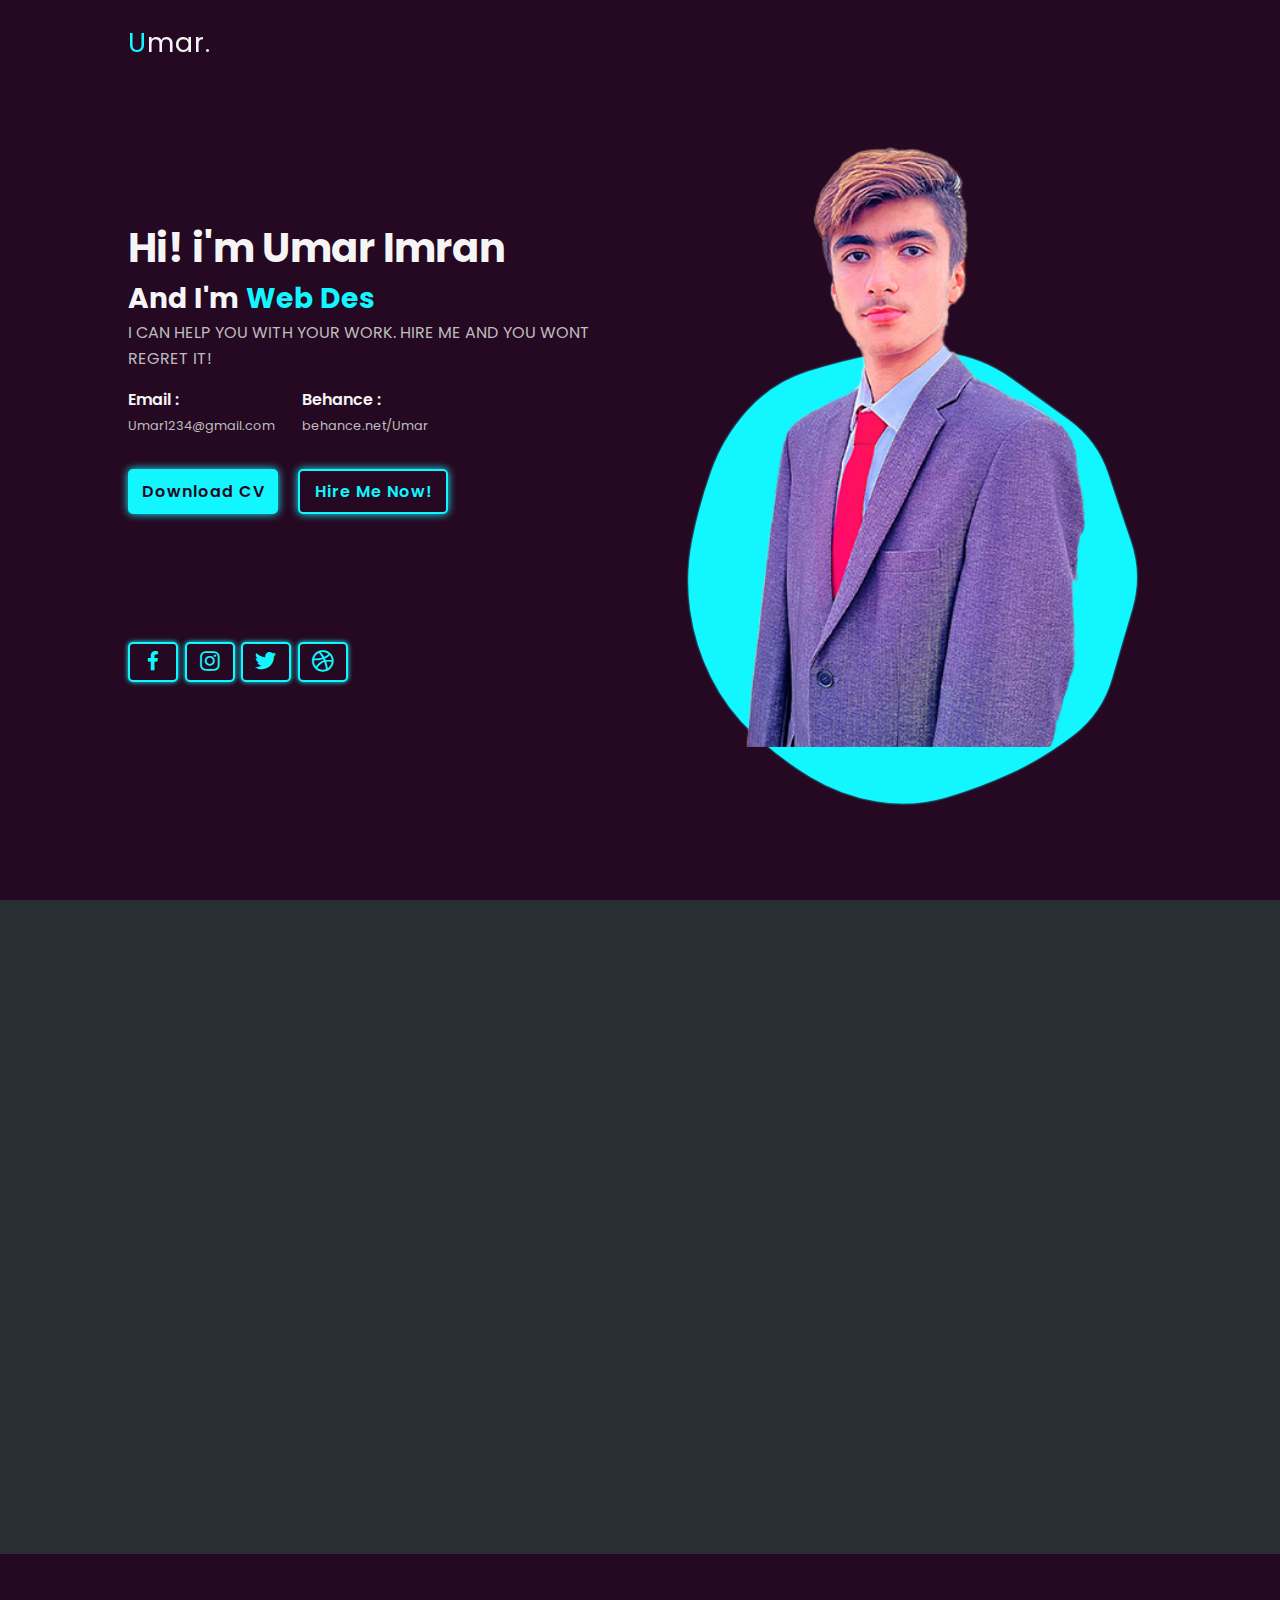
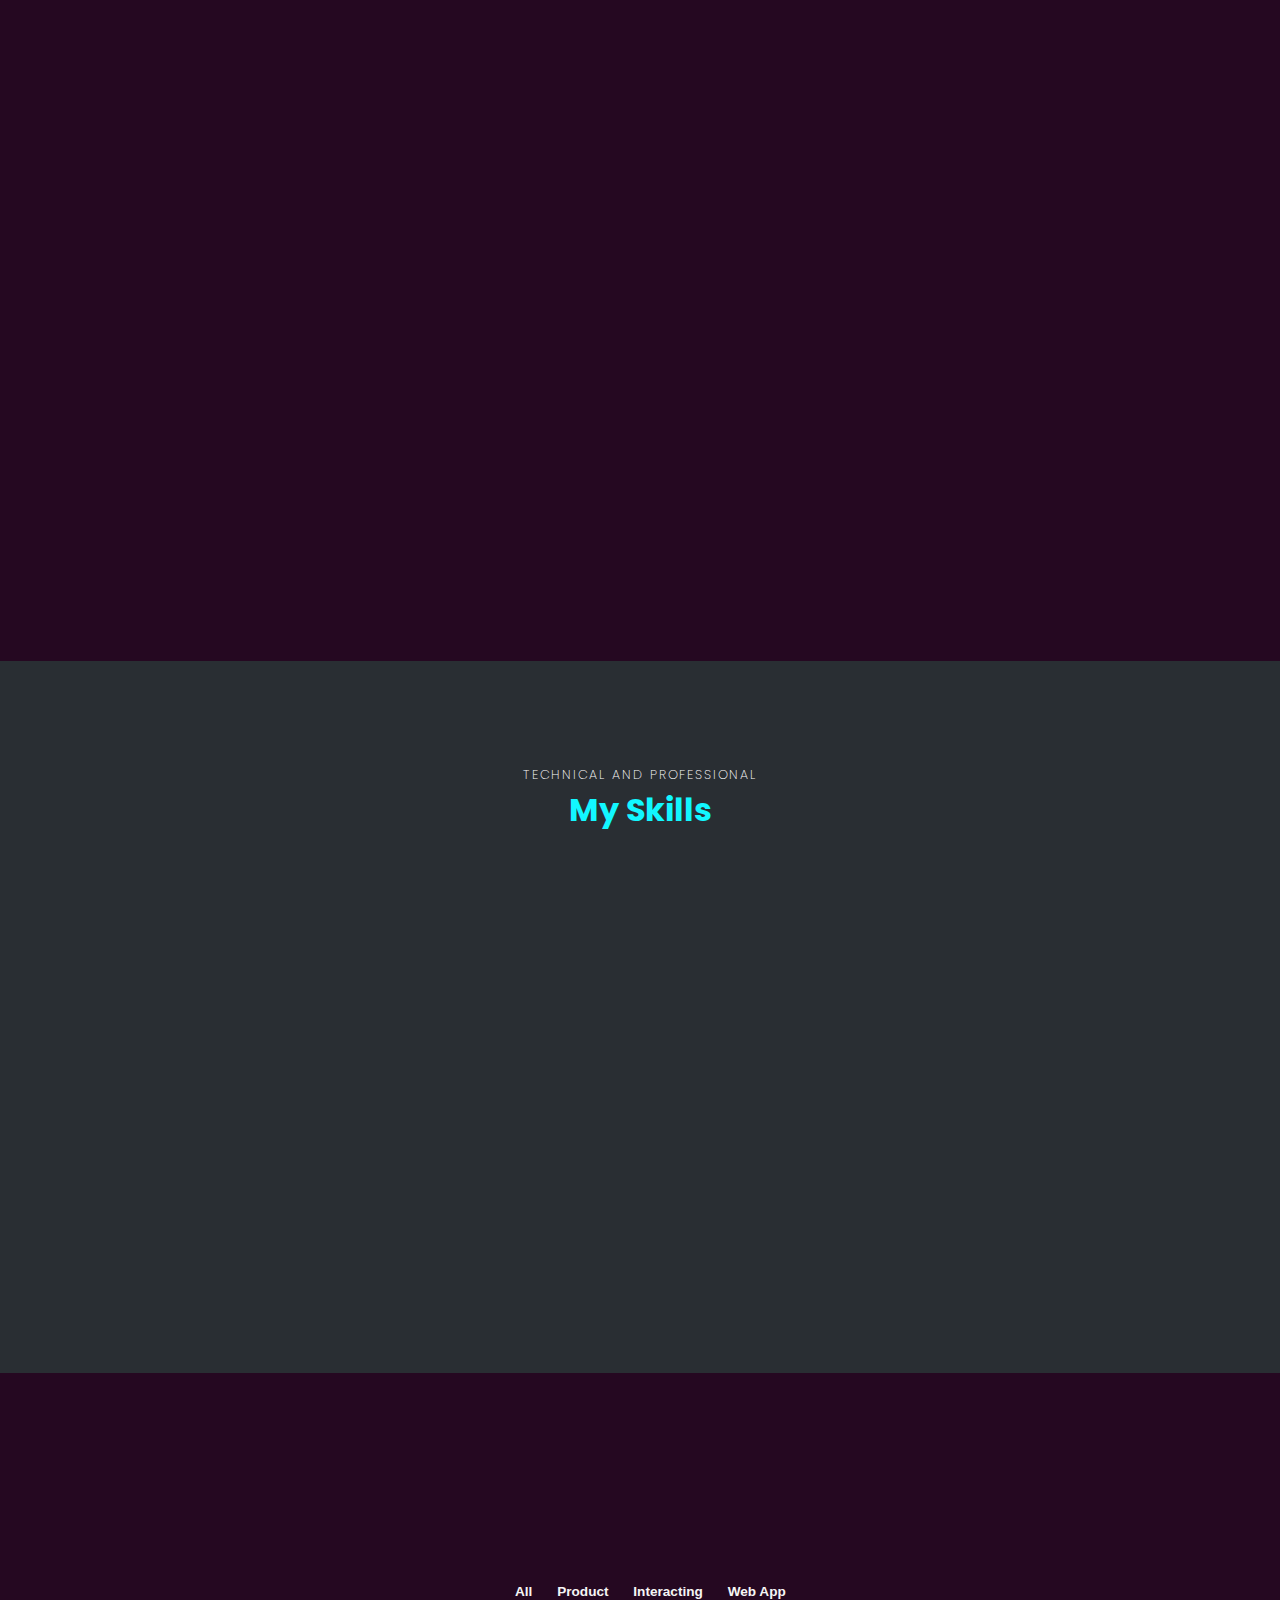
<file: index.html>
<!DOCTYPE html>
<html lang="en">

<head>
    <meta charset="UTF-8">
    <meta http-equiv="X-UA-Compatible" content="IE=edge">
    <meta name="viewport" content="width=, initial-scale=1.0">
    <title>Portfolio website</title>
    <link rel="stylesheet" href="style.css">
    <link href='https://unpkg.com/boxicons@2.1.4/css/boxicons.min.css' rel='stylesheet'>
</head>

<body>
    <!-- header site -->
    <header>
        <div class="logo"><span>U</span>mar.</div>
        <ul class="navlist">
            <li><a href="#home" style="--i:1;">Home</a></li>
            <li><a href="#About" style="--i:2;">About</a></li>
            <li><a href="#services" style="--i:3;">Services</a></li>
            <li><a href="#skills" style="--i:4;">Skills</a></li>
            <li><a href="#Portfolio" style="--i:5;">Portfolio</a></li>
            <li><a href="#contact" style="--i:6;">Contact</a></li>
        </ul>
        <div id="menu-icon"><i class='bx bx-menu'></i></div>
    </header>


    <!-- home section------------------------ -->
    <secction class="home" id="home">
        <div class="home-content scroll-scale">
            <h1>Hi! i'm Umar Imran</h1>
            <div class="change-text">
                <h3> And I'm</h3>
                <h3>
                    <span class="word">Youtuber</span>
                    <span class="word">Web&nbsp;Designer</span>
                    <span class="word">Frontend&nbsp;Developer</span>
                    <span class="word">UX/UI&nbsp;Developer</span>
                    <span class="word">Graphic&nbsp;Designer</span>
                </h3>
            </div>

            <p>I CAN HELP YOU WITH YOUR WORK. HIRE ME AND YOU WONT REGRET IT!</p>

            <div class="info-box">
                <div class="email-info">
                    <h5>Email :</h5>
                    <span>Umar1234@gmail.com</span>
                </div>
                <div class="behance-info">
                    <h5>Behance :</h5>
                    <span>behance.net/Umar</span>
                </div>
            </div>

            <div class="btn-box" id="btn-box">
                <a href="#" class="btn">Download CV</a>
                <a href="#" class="btn">Hire Me Now!</a>
            </div>

            <div class="social-icon">
                <a href="https://www.facebook.com"><i class='bx bxl-facebook'></i></a>
                <a href="https://www.instagram.com"><i class='bx bxl-instagram'></i></a>
                <a href="https://www.twitter.com"><i class='bx bxl-twitter'></i></a>
                <a href="https://www.dribble.com"><i class='bx bxl-dribbble'></i></a>
            </div>

        </div>

        <div class="home-img scroll-scale">
            <div class="img-box">
                <img src="img/about-me-pic10.png">
            </div>

            <div class="liquid-shaper">
                <svg id="10015.io" viewBox="0 0 480 480" xmlns="http://www.w3.org/2000/svg"
                    xmlns:xlink="http://www.w3.org/1999/xlink">
                    <path fill="#12f7ff">

                        <animate attributeName="d" ; dur="9999ms" repeatCount="indefinite" values="
                    M463.5,275Q455,310,442.5,344Q430,378,404.5,405Q379,432,344,441.5Q309,451,274.5,465Q240,479,205.5,466Q171,453,141.5,435Q112,417,81,397.5Q50,378,35.5,344.5Q21,311,10.5,275.5Q0,240,15.5,206Q31,172,38.5,135.5Q46,99,72.5,73Q99,47,134,34Q169,21,204.5,17.5Q240,14,274,22.5Q308,31,337.5,48Q367,65,400,82.5Q433,100,439.5,136.5Q446,173,459,206.5Q472,240,463.5,275Z;

                    M457.5,273.5Q446,307,438,342.5Q430,378,398.5,396.5Q367,415,338,434Q309,453,274.5,460Q240,467,203.5,466.5Q167,466,135.5,447Q104,428,81.5,399.5Q59,371,42,340.5Q25,310,24.5,275Q24,240,24,205Q24,170,39.5,138Q55,106,78,77.5Q101,49,136.5,39Q172,29,206,20.5Q240,12,276.5,14.5Q313,17,340.5,40Q368,63,393.5,86.5Q419,110,433.5,141Q448,172,458.5,206Q469,240,457.5,273.5Z;

                    M470,276Q462,312,440.5,341Q419,370,400,402Q381,434,344.5,442Q308,450,274,457Q240,464,205.5,457.5Q171,451,139,437Q107,423,76.5,402Q46,381,31,347Q16,313,11.5,276.5Q7,240,14.5,204.5Q22,169,36,135.5Q50,102,75,74.5Q100,47,136,38.5Q172,30,206,24.5Q240,19,276,18.5Q312,18,341,39.5Q370,61,400.5,81Q431,101,445.5,134.5Q460,168,469,204Q478,240,470,276Z;

                    M454,273.5Q447,307,440,343.5Q433,380,402,400Q371,420,339,433.5Q307,447,273.5,452Q240,457,204,460Q168,463,136,445.5Q104,428,79.5,401.5Q55,375,36.5,343.5Q18,312,19.5,276Q21,240,20.5,204Q20,168,41,139.5Q62,111,85.5,85.5Q109,60,140,43.5Q171,27,205.5,13.5Q240,0,274,16Q308,32,339.5,45.5Q371,59,395.5,84Q420,109,443.5,137.5Q467,166,464,203Q461,240,454,273.5Z;

                    M463.5,275Q457,310,441,342.5Q425,375,401.5,402.5Q378,430,344,442.5Q310,455,275,456.5Q240,458,203,462.5Q166,467,139,441.5Q112,416,81,397Q50,378,31.5,346Q13,314,18,277Q23,240,23.5,205Q24,170,38,137Q52,104,81.5,83.5Q111,63,139.5,40Q168,17,204,12.5Q240,8,273.5,21.5Q307,35,342.5,42.5Q378,50,405.5,75Q433,100,441.5,136Q450,172,460,206Q470,240,463.5,275Z;
                    
                    M465,274.5Q451,309,441,344Q431,379,399,397Q367,415,339,436.5Q311,458,275.5,468Q240,478,205.5,465Q171,452,139,438Q107,424,85,396Q63,368,44,339Q25,310,14.5,275Q4,240,14,205Q24,170,44,141Q64,112,82,80Q100,48,133,30.5Q166,13,203,17Q240,21,277,17Q314,13,344.5,33.5Q375,54,401.5,78.5Q428,103,437.5,138Q447,173,463,206.5Q479,240,465,274.5Z;

                    M456,275Q455,310,443.5,345Q432,380,405,405.5Q378,431,344,443Q310,455,275,464.5Q240,474,206,461Q172,448,142,432Q112,416,80,397.5Q48,379,41,343Q34,307,22.5,273.5Q11,240,15,204Q19,168,33,134Q47,100,73.5,74Q100,48,136.5,41Q173,34,206.5,18.5Q240,3,275.5,11.5Q311,20,344,35.5Q377,51,400,79Q423,107,444,137Q465,167,461,203.5Q457,240,456,275Z;                    
                    
                    M462.5,276.5Q463,313,444,344Q425,375,401.5,403Q378,431,345,446.5Q312,462,276,468Q240,474,203.5,470Q167,466,138.5,442.5Q110,419,79.5,399Q49,379,39.5,343.5Q30,308,21.5,274Q13,240,14,203.5Q15,167,34.5,136Q54,105,81,81.5Q108,58,139,42Q170,26,205,21.5Q240,17,276.5,16Q313,15,340.5,39Q368,63,399,82.5Q430,102,442,136.5Q454,171,458,205.5Q462,240,462.5,276.5Z; 
                    "></animate>

                    </path>
                </svg>
            </div>
            <div class="liquid-shaper">
                <svg id="10015.io" viewBox="0 0 480 480" xmlns="http://www.w3.org/2000/svg"
                    xmlns:xlink="http://www.w3.org/1999/xlink">
                    <path fill="#12f7ff">

                        <animate attributeName="d" ; dur="9999ms" repeatCount="indefinite" values="
                    M463.5,275Q455,310,442.5,344Q430,378,404.5,405Q379,432,344,441.5Q309,451,274.5,465Q240,479,205.5,466Q171,453,141.5,435Q112,417,81,397.5Q50,378,35.5,344.5Q21,311,10.5,275.5Q0,240,15.5,206Q31,172,38.5,135.5Q46,99,72.5,73Q99,47,134,34Q169,21,204.5,17.5Q240,14,274,22.5Q308,31,337.5,48Q367,65,400,82.5Q433,100,439.5,136.5Q446,173,459,206.5Q472,240,463.5,275Z;

                    M457.5,273.5Q446,307,438,342.5Q430,378,398.5,396.5Q367,415,338,434Q309,453,274.5,460Q240,467,203.5,466.5Q167,466,135.5,447Q104,428,81.5,399.5Q59,371,42,340.5Q25,310,24.5,275Q24,240,24,205Q24,170,39.5,138Q55,106,78,77.5Q101,49,136.5,39Q172,29,206,20.5Q240,12,276.5,14.5Q313,17,340.5,40Q368,63,393.5,86.5Q419,110,433.5,141Q448,172,458.5,206Q469,240,457.5,273.5Z;

                    M470,276Q462,312,440.5,341Q419,370,400,402Q381,434,344.5,442Q308,450,274,457Q240,464,205.5,457.5Q171,451,139,437Q107,423,76.5,402Q46,381,31,347Q16,313,11.5,276.5Q7,240,14.5,204.5Q22,169,36,135.5Q50,102,75,74.5Q100,47,136,38.5Q172,30,206,24.5Q240,19,276,18.5Q312,18,341,39.5Q370,61,400.5,81Q431,101,445.5,134.5Q460,168,469,204Q478,240,470,276Z;

                    M454,273.5Q447,307,440,343.5Q433,380,402,400Q371,420,339,433.5Q307,447,273.5,452Q240,457,204,460Q168,463,136,445.5Q104,428,79.5,401.5Q55,375,36.5,343.5Q18,312,19.5,276Q21,240,20.5,204Q20,168,41,139.5Q62,111,85.5,85.5Q109,60,140,43.5Q171,27,205.5,13.5Q240,0,274,16Q308,32,339.5,45.5Q371,59,395.5,84Q420,109,443.5,137.5Q467,166,464,203Q461,240,454,273.5Z;

                    M463.5,275Q457,310,441,342.5Q425,375,401.5,402.5Q378,430,344,442.5Q310,455,275,456.5Q240,458,203,462.5Q166,467,139,441.5Q112,416,81,397Q50,378,31.5,346Q13,314,18,277Q23,240,23.5,205Q24,170,38,137Q52,104,81.5,83.5Q111,63,139.5,40Q168,17,204,12.5Q240,8,273.5,21.5Q307,35,342.5,42.5Q378,50,405.5,75Q433,100,441.5,136Q450,172,460,206Q470,240,463.5,275Z;
                    
                    M465,274.5Q451,309,441,344Q431,379,399,397Q367,415,339,436.5Q311,458,275.5,468Q240,478,205.5,465Q171,452,139,438Q107,424,85,396Q63,368,44,339Q25,310,14.5,275Q4,240,14,205Q24,170,44,141Q64,112,82,80Q100,48,133,30.5Q166,13,203,17Q240,21,277,17Q314,13,344.5,33.5Q375,54,401.5,78.5Q428,103,437.5,138Q447,173,463,206.5Q479,240,465,274.5Z;

                    M456,275Q455,310,443.5,345Q432,380,405,405.5Q378,431,344,443Q310,455,275,464.5Q240,474,206,461Q172,448,142,432Q112,416,80,397.5Q48,379,41,343Q34,307,22.5,273.5Q11,240,15,204Q19,168,33,134Q47,100,73.5,74Q100,48,136.5,41Q173,34,206.5,18.5Q240,3,275.5,11.5Q311,20,344,35.5Q377,51,400,79Q423,107,444,137Q465,167,461,203.5Q457,240,456,275Z;                    
                    
                    M462.5,276.5Q463,313,444,344Q425,375,401.5,403Q378,431,345,446.5Q312,462,276,468Q240,474,203.5,470Q167,466,138.5,442.5Q110,419,79.5,399Q49,379,39.5,343.5Q30,308,21.5,274Q13,240,14,203.5Q15,167,34.5,136Q54,105,81,81.5Q108,58,139,42Q170,26,205,21.5Q240,17,276.5,16Q313,15,340.5,39Q368,63,399,82.5Q430,102,442,136.5Q454,171,458,205.5Q462,240,462.5,276.5Z; 
                    "></animate>

                    </path>
                </svg>
            </div>

        </div>
    </secction>
    <!--  /*------------------- end----------------- */  -->


    <!-- about section of website -->
    <section id="About" class="about">
        <div class="img-about scroll-scale">
            <img src="img/meyo.png" alt="">
            <div class="info-about1">
                <span>10+</span>
                <p>Years Of Experience</p>
            </div>
            <div class="info-about2">
                <span>150+</span>
                <p>Project Complete</p>
            </div>
            <div class="info-about3">
                <span>200+</span>
                <p>Happy Cionts </p>
            </div>
        </div>

        <div class="about-content scroll-scale">
            <span>Let Me Introduce Myself</span>
            <h2>ABOUT Me</h2>
            <h3>A Story Of Good</h3>
            <p>"Hi, I'm [UMAR], a passionate programmer with a love for all things code. I have a strong background in computer science and have been immersed in the world of programming for years. My journey began with a curiosity for technology, and since then, I've honed my skills in various programming languages and technologies. </p>
            <div class="btn-box">
                <a href="#" class="btn">Read More!</a>
            </div>
        </div>
    </section>

    <!-- Services of website------------------------- -->

    <section id="services" class="services">

        <div class="main-text scroll-scale">
            <span>What I Will Do For You</span>
            <h2>Our Services</h2>
        </div>

        <div class="section-services scroll-bottom">
            <div class="service-box">
                <i class='bx bxs-layer service-icons'></i>
                <h3>Graphic Designer</h3>
                <p>
                    "I'm a creative graphic designer with experience in crafting visually stunning designs that captivate and inspire."!</p>
                <div class="btn-box service-btn">
                    <a href="#" class="btn" id="btn1">Read More</a>
                </div>
            </div>
            <div class="service-box">
                <i class='bx bx-code service-icons'></i>
                <h3>Programmer</h3>
                <p>
                    "I'm a versatile programmer with of experience in translating ideas into functional code across various languages."!</p>
                <div class="btn-box service-btn">
                    <a href="#" class="btn" id="btn1">Read More</a>
                </div>
            </div>
            <div class="service-box" id="service-box3">
                <i class='bx bx-desktop service-icons'></i>
                <h3>Web Developer</h3>
                <p>"I'm a seasoned Web Developer dedicated to creating captivating online experiences through code and design."!</p>
                <div class="btn-box service-btn">
                    <a href="#" class="btn" id="btn1">Read More</a>
                </div>
            </div>
        </div>

    </section>
    <!-- /* skill section--------------------------------------- */ -->


    <section id="skills" class="skill">
        <div class="main-text ">
            <span>Technical And Professional</span>
            <h2>My Skills</h2>
        </div>

        <div class="skill-main scroll-scale">
            <div class="skill-left">
                <h3>Technical Skill</h3>
                <div class="skill-bar">
                    <div class="info">
                        <p>HTML</p>
                        <p>96%</p>
                    </div>
                    <div class="bar">
                        <span class="html"></span>
                    </div>
                </div>

                <div class="skill-bar">
                    <div class="info">
                        <p>Figma</p>
                        <p>69%</p>
                    </div>
                    <div class="bar">
                        <span class="figma"></span>
                    </div>
                </div>

                <div class="skill-bar">
                    <div class="info">
                        <p>JavaScript</p>
                        <p>57%</p>
                    </div>
                    <div class="bar">
                        <span class="javascript"></span>
                    </div>
                </div>

                <div class="skill-bar">
                    <div class="info">
                        <p>CSS</p>
                        <p>80%</p>
                    </div>
                    <div class="bar">
                        <span class="css"></span>
                    </div>
                </div>



            </div>
            <div class="skill-right scroll-scale">
                <h3>Professional Skill</h3>
                <div class="professional">
                    <div class="box">
                        <div class="circle" data-dots="80" data-percent="95"></div>
                        <div class="text">
                            <big>95%</big>
                            <small>Team Work</small>
                        </div>
                    </div>

                    <div class="box">
                        <div class="circle" data-dots="80" data-percent="80"></div>
                        <div class="text">
                            <big>80%</big>
                            <small>Creativity</small>
                        </div>
                    </div>

                    <div class="box">
                        <div class="circle" data-dots="80" data-percent="70"></div>
                        <div class="text">
                            <big>70%</big>
                            <small>Project Management </small>
                        </div>
                    </div>

                    <div class="box">
                        <div class="circle" data-dots="80" data-percent="55"></div>
                        <div class="text">
                            <big>55%</big>
                            <small>Comunication</small>
                        </div>
                    </div>
                </div>
            </div>
        </div>

    </section>

    <!-- ------------------------portfolio section------------- -->
    <section id="Portfolio" class="portfolio">
        <div class="main-text scroll-scale">
            <span>What I Will Do For You </span>
            <h2>Latest Project</h2>
        </div>

        <div class="container">
            <div class="filter-buttons">
                <button class="btn" data-filter="all">All</button>
                <button class="btn" data-filter=".product">Product</button>
                <button class="btn" data-filter=".inter">Interacting</button>
                <button class="btn" data-filter=".web">Web App</button>
            </div>

            <div class="portfolio-gallery scroll-scale">
                <div class="port-box mix product">
                    <div class="port-image">
                        <img src="img/1.jpg" alt="">
                    </div>
                    <div class="port-content">
                        <h3>Product Coding </h3>
                        <p>
                            "In the realm of Product Coding, I
                            Enhancing products with precision through coding ."</p>
                        <a href="#"><i class='bx bx-link-external'></i></a>
                    </div>
                </div>
                <div class="port-box mix product">
                    <div class="port-image">
                        <img src="img/2.jpg" alt="">
                    </div>
                    <div class="port-content">
                        <h3>Product Editing</h3>
                        <p>
                            "Refining and perfecting products with keen attention to detail and a passion for excellence."</p>
                        <a href="#"><i class='bx bx-link-external'></i></a>
                    </div>
                </div>
                <div class="port-box mix product">
                    <div class="port-image">
                        <img src="img/3.jpg" alt="">
                    </div>
                    <div class="port-content">
                        <h3>Product Writing</h3>
                        <p>
                            "Crafting compelling product narratives, descriptions, and content that engage and inform customers effectively."</p>
                        <a href="#"><i class='bx bx-link-external'></i></a>
                    </div>
                </div>
                <div class="port-box mix inter">
                    <div class="port-image">
                        <img src="img/4.jpg" alt="">
                    </div>
                    <div class="port-content">
                        <h3>Programming</h3>
                        <p>
                            "Creating functional software, solving complex problems, and innovating through code for diverse applications."</p>
                        <a href="#"><i class='bx bx-link-external'></i></a>
                    </div>
                </div>
                <div class="port-box mix inter">
                    <div class="port-image">
                        <img src="img/5.jpg" alt="">
                    </div>
                    <div class="port-content">
                        <h3>Applications</h3>
                        <p>
                            "Developing intuitive mobile apps for seamless user experiences, combining design and functionality."</p>
                        <a href="#"><i class='bx bx-link-external'></i></a>
                    </div>
                </div>
                <div class="port-box mix web">
                    <div class="port-image">
                        <img src="img/6.jpg" alt="">
                    </div>
                    <div class="port-content">
                        <h3>Web App</h3>
                        <p>
                            "Designing and coding Web Apps for efficient online solutions, marrying user experience and functionality."</p>
                        <a href="#"><i class='bx bx-link-external'></i></a>
                    </div>
                </div>

            </div>
        </div>
        </div>
    </section>

    <!-- ---------------------------CONTACT section--------------------- -->

    <section id="contact" class="contact">
        <div class="main-text scroll-scale">
            <span>Ask Me A Question</span>
            <h2>Contact Me!</h2>
        </div>

        <form action="#" class="scroll-bottom">
            <input type="text" placeholder="Your Name">
            <input type="text" placeholder="Your Email">
            <input type="text" placeholder="Your Address">
            <input type="number" placeholder="Phone Number">
            <textarea name="" id="" cols="30" rows="10" placeholder="your message"></textarea>
            <div class="btn-box formBtn">
                <input type="submit" class="btn" placeholder="Send Message">
            </div>
        </form>
    </section>

    <!-- --------footer  section ------------------- -->

    <footer>
        <p class="scroll-scale">Copyright &copy; 2023 By Umar || All Right Reservd.</p>
        <a href="#"><i class='bx bxs-arrow-from-bottom'></i></a>
    </footer>

    <!-- <script src="https://unpkg.com/ionicons@4.5.10-0/dist/ionicons.js"></script> -->
    <script src="mixitup.min.js"></script>
    <script src="script.js"></script>
</body>

</html>
</file>
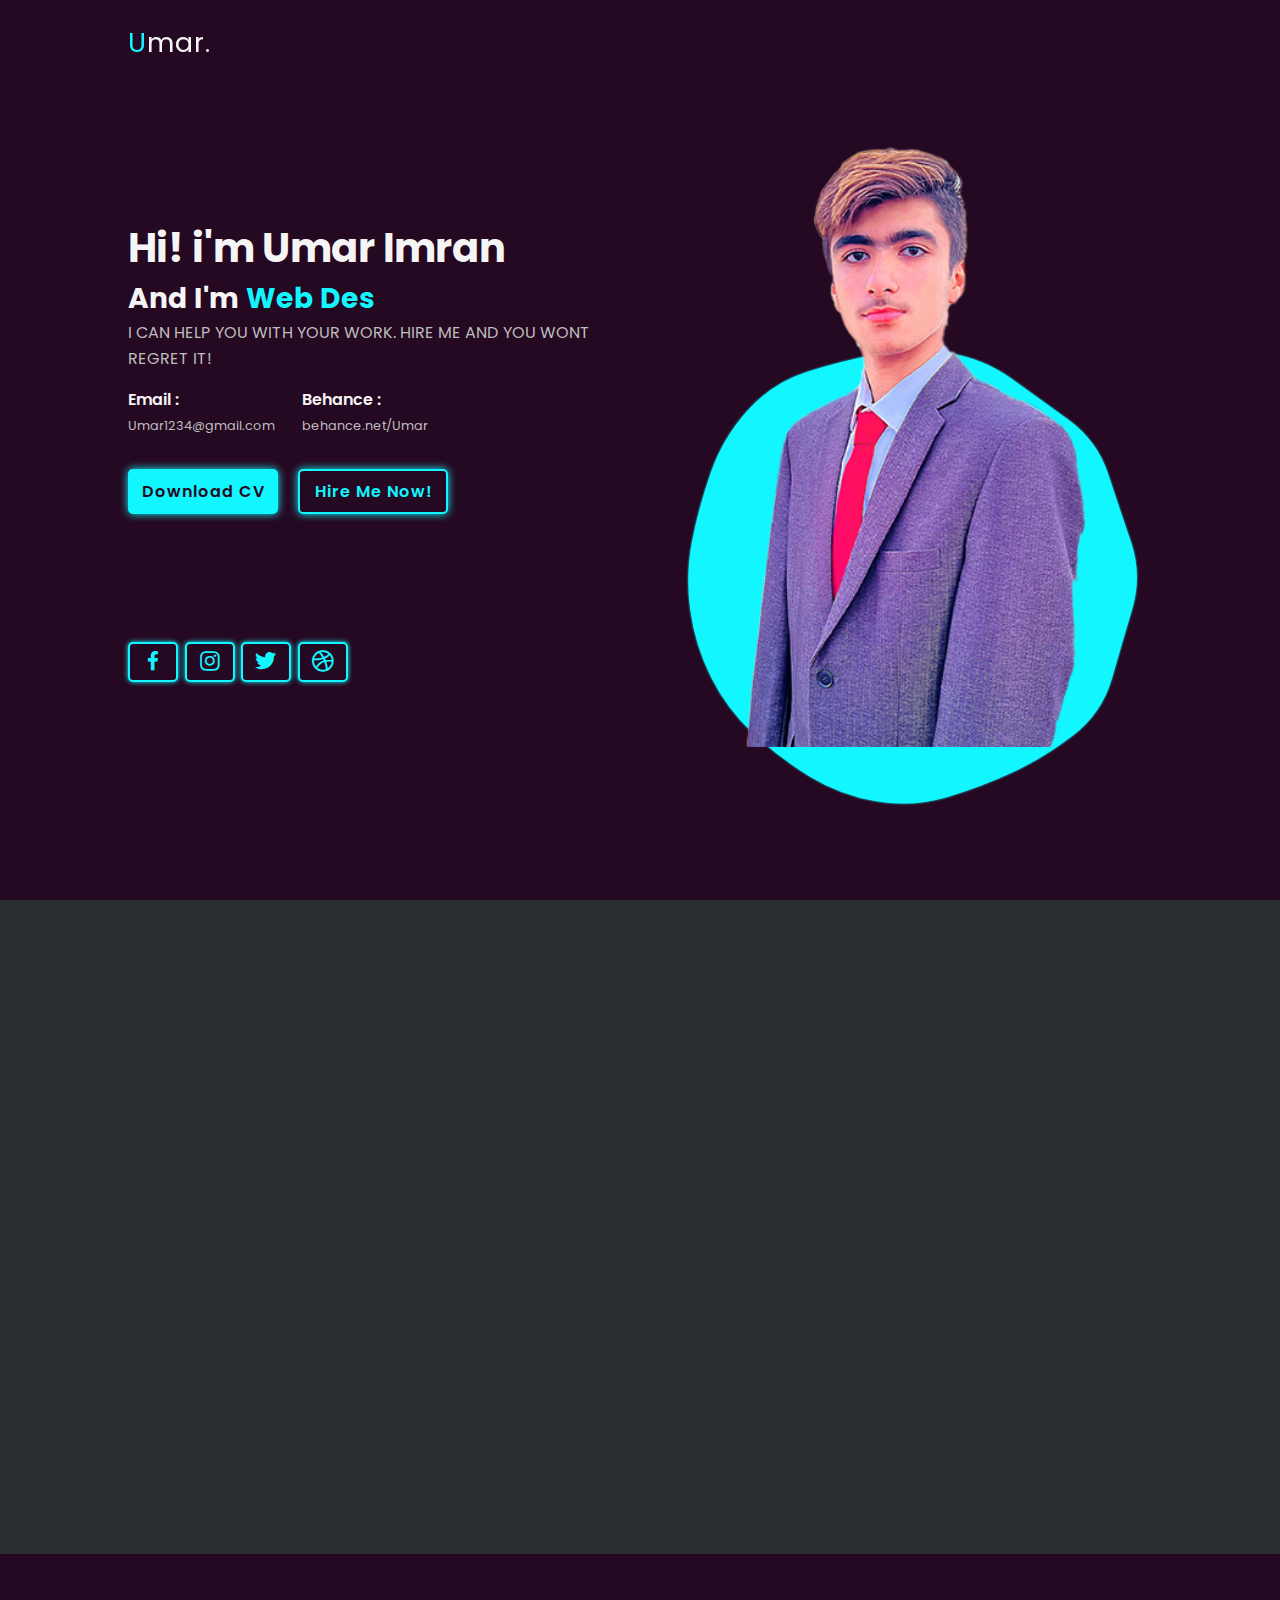
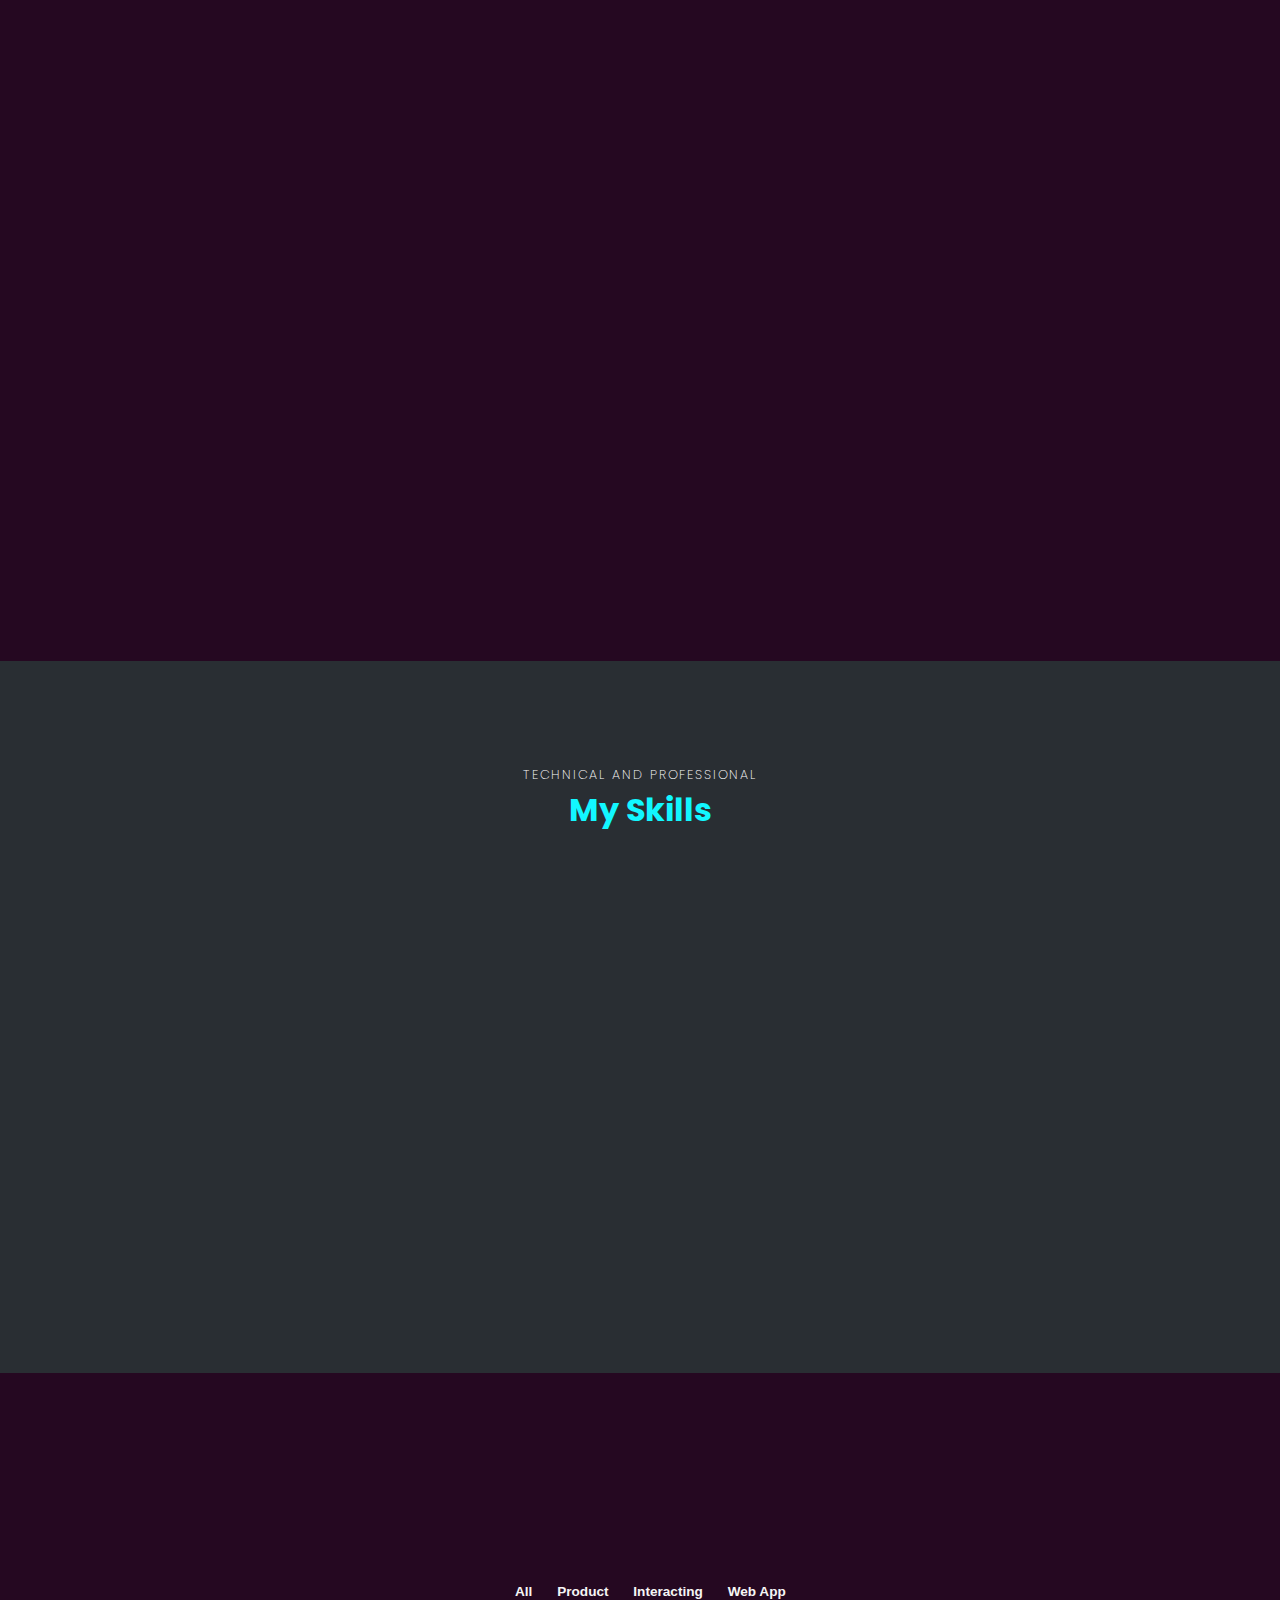
<file: .github/workflows/index.html>
<!DOCTYPE html>
<html lang="en">

<head>
    <meta charset="UTF-8">
    <meta http-equiv="X-UA-Compatible" content="IE=edge">
    <meta name="viewport" content="width=, initial-scale=1.0">
    <title>Portfolio website</title>
    <link rel="stylesheet" href="style.css">
    <link href='https://unpkg.com/boxicons@2.1.4/css/boxicons.min.css' rel='stylesheet'>
</head>

<body>
    <!-- header site -->
    <header>
        <div class="logo"><span>U</span>mar.</div>
        <ul class="navlist">
            <li><a href="#home" style="--i:1;">Home</a></li>
            <li><a href="#About" style="--i:2;">About</a></li>
            <li><a href="#services" style="--i:3;">Services</a></li>
            <li><a href="#skills" style="--i:4;">Skills</a></li>
            <li><a href="#Portfolio" style="--i:5;">Portfolio</a></li>
            <li><a href="#contact" style="--i:6;">Contact</a></li>
        </ul>
        <div id="menu-icon"><i class='bx bx-menu'></i></div>
    </header>


    <!-- home section------------------------ -->
    <secction class="home" id="home">
        <div class="home-content scroll-scale">
            <h1>Hi! i'm Umar Imran</h1>
            <div class="change-text">
                <h3> And I'm</h3>
                <h3>
                    <span class="word">Youtuber</span>
                    <span class="word">Web&nbsp;Designer</span>
                    <span class="word">Frontend&nbsp;Developer</span>
                    <span class="word">UX/UI&nbsp;Developer</span>
                    <span class="word">Graphic&nbsp;Designer</span>
                </h3>
            </div>

            <p>I CAN HELP YOU WITH YOUR WORK. HIRE ME AND YOU WONT REGRET IT!</p>

            <div class="info-box">
                <div class="email-info">
                    <h5>Email :</h5>
                    <span>Umar1234@gmail.com</span>
                </div>
                <div class="behance-info">
                    <h5>Behance :</h5>
                    <span>behance.net/Umar</span>
                </div>
            </div>

            <div class="btn-box" id="btn-box">
                <a href="#" class="btn">Download CV</a>
                <a href="#" class="btn">Hire Me Now!</a>
            </div>

            <div class="social-icon">
                <a href="https://www.facebook.com"><i class='bx bxl-facebook'></i></a>
                <a href="https://www.instagram.com"><i class='bx bxl-instagram'></i></a>
                <a href="https://www.twitter.com"><i class='bx bxl-twitter'></i></a>
                <a href="https://www.dribble.com"><i class='bx bxl-dribbble'></i></a>
            </div>

        </div>

        <div class="home-img scroll-scale">
            <div class="img-box">
                <img src="img/about-me-pic10.png">
            </div>

            <div class="liquid-shaper">
                <svg id="10015.io" viewBox="0 0 480 480" xmlns="http://www.w3.org/2000/svg"
                    xmlns:xlink="http://www.w3.org/1999/xlink">
                    <path fill="#12f7ff">

                        <animate attributeName="d" ; dur="9999ms" repeatCount="indefinite" values="
                    M463.5,275Q455,310,442.5,344Q430,378,404.5,405Q379,432,344,441.5Q309,451,274.5,465Q240,479,205.5,466Q171,453,141.5,435Q112,417,81,397.5Q50,378,35.5,344.5Q21,311,10.5,275.5Q0,240,15.5,206Q31,172,38.5,135.5Q46,99,72.5,73Q99,47,134,34Q169,21,204.5,17.5Q240,14,274,22.5Q308,31,337.5,48Q367,65,400,82.5Q433,100,439.5,136.5Q446,173,459,206.5Q472,240,463.5,275Z;

                    M457.5,273.5Q446,307,438,342.5Q430,378,398.5,396.5Q367,415,338,434Q309,453,274.5,460Q240,467,203.5,466.5Q167,466,135.5,447Q104,428,81.5,399.5Q59,371,42,340.5Q25,310,24.5,275Q24,240,24,205Q24,170,39.5,138Q55,106,78,77.5Q101,49,136.5,39Q172,29,206,20.5Q240,12,276.5,14.5Q313,17,340.5,40Q368,63,393.5,86.5Q419,110,433.5,141Q448,172,458.5,206Q469,240,457.5,273.5Z;

                    M470,276Q462,312,440.5,341Q419,370,400,402Q381,434,344.5,442Q308,450,274,457Q240,464,205.5,457.5Q171,451,139,437Q107,423,76.5,402Q46,381,31,347Q16,313,11.5,276.5Q7,240,14.5,204.5Q22,169,36,135.5Q50,102,75,74.5Q100,47,136,38.5Q172,30,206,24.5Q240,19,276,18.5Q312,18,341,39.5Q370,61,400.5,81Q431,101,445.5,134.5Q460,168,469,204Q478,240,470,276Z;

                    M454,273.5Q447,307,440,343.5Q433,380,402,400Q371,420,339,433.5Q307,447,273.5,452Q240,457,204,460Q168,463,136,445.5Q104,428,79.5,401.5Q55,375,36.5,343.5Q18,312,19.5,276Q21,240,20.5,204Q20,168,41,139.5Q62,111,85.5,85.5Q109,60,140,43.5Q171,27,205.5,13.5Q240,0,274,16Q308,32,339.5,45.5Q371,59,395.5,84Q420,109,443.5,137.5Q467,166,464,203Q461,240,454,273.5Z;

                    M463.5,275Q457,310,441,342.5Q425,375,401.5,402.5Q378,430,344,442.5Q310,455,275,456.5Q240,458,203,462.5Q166,467,139,441.5Q112,416,81,397Q50,378,31.5,346Q13,314,18,277Q23,240,23.5,205Q24,170,38,137Q52,104,81.5,83.5Q111,63,139.5,40Q168,17,204,12.5Q240,8,273.5,21.5Q307,35,342.5,42.5Q378,50,405.5,75Q433,100,441.5,136Q450,172,460,206Q470,240,463.5,275Z;
                    
                    M465,274.5Q451,309,441,344Q431,379,399,397Q367,415,339,436.5Q311,458,275.5,468Q240,478,205.5,465Q171,452,139,438Q107,424,85,396Q63,368,44,339Q25,310,14.5,275Q4,240,14,205Q24,170,44,141Q64,112,82,80Q100,48,133,30.5Q166,13,203,17Q240,21,277,17Q314,13,344.5,33.5Q375,54,401.5,78.5Q428,103,437.5,138Q447,173,463,206.5Q479,240,465,274.5Z;

                    M456,275Q455,310,443.5,345Q432,380,405,405.5Q378,431,344,443Q310,455,275,464.5Q240,474,206,461Q172,448,142,432Q112,416,80,397.5Q48,379,41,343Q34,307,22.5,273.5Q11,240,15,204Q19,168,33,134Q47,100,73.5,74Q100,48,136.5,41Q173,34,206.5,18.5Q240,3,275.5,11.5Q311,20,344,35.5Q377,51,400,79Q423,107,444,137Q465,167,461,203.5Q457,240,456,275Z;                    
                    
                    M462.5,276.5Q463,313,444,344Q425,375,401.5,403Q378,431,345,446.5Q312,462,276,468Q240,474,203.5,470Q167,466,138.5,442.5Q110,419,79.5,399Q49,379,39.5,343.5Q30,308,21.5,274Q13,240,14,203.5Q15,167,34.5,136Q54,105,81,81.5Q108,58,139,42Q170,26,205,21.5Q240,17,276.5,16Q313,15,340.5,39Q368,63,399,82.5Q430,102,442,136.5Q454,171,458,205.5Q462,240,462.5,276.5Z; 
                    "></animate>

                    </path>
                </svg>
            </div>
            <div class="liquid-shaper">
                <svg id="10015.io" viewBox="0 0 480 480" xmlns="http://www.w3.org/2000/svg"
                    xmlns:xlink="http://www.w3.org/1999/xlink">
                    <path fill="#12f7ff">

                        <animate attributeName="d" ; dur="9999ms" repeatCount="indefinite" values="
                    M463.5,275Q455,310,442.5,344Q430,378,404.5,405Q379,432,344,441.5Q309,451,274.5,465Q240,479,205.5,466Q171,453,141.5,435Q112,417,81,397.5Q50,378,35.5,344.5Q21,311,10.5,275.5Q0,240,15.5,206Q31,172,38.5,135.5Q46,99,72.5,73Q99,47,134,34Q169,21,204.5,17.5Q240,14,274,22.5Q308,31,337.5,48Q367,65,400,82.5Q433,100,439.5,136.5Q446,173,459,206.5Q472,240,463.5,275Z;

                    M457.5,273.5Q446,307,438,342.5Q430,378,398.5,396.5Q367,415,338,434Q309,453,274.5,460Q240,467,203.5,466.5Q167,466,135.5,447Q104,428,81.5,399.5Q59,371,42,340.5Q25,310,24.5,275Q24,240,24,205Q24,170,39.5,138Q55,106,78,77.5Q101,49,136.5,39Q172,29,206,20.5Q240,12,276.5,14.5Q313,17,340.5,40Q368,63,393.5,86.5Q419,110,433.5,141Q448,172,458.5,206Q469,240,457.5,273.5Z;

                    M470,276Q462,312,440.5,341Q419,370,400,402Q381,434,344.5,442Q308,450,274,457Q240,464,205.5,457.5Q171,451,139,437Q107,423,76.5,402Q46,381,31,347Q16,313,11.5,276.5Q7,240,14.5,204.5Q22,169,36,135.5Q50,102,75,74.5Q100,47,136,38.5Q172,30,206,24.5Q240,19,276,18.5Q312,18,341,39.5Q370,61,400.5,81Q431,101,445.5,134.5Q460,168,469,204Q478,240,470,276Z;

                    M454,273.5Q447,307,440,343.5Q433,380,402,400Q371,420,339,433.5Q307,447,273.5,452Q240,457,204,460Q168,463,136,445.5Q104,428,79.5,401.5Q55,375,36.5,343.5Q18,312,19.5,276Q21,240,20.5,204Q20,168,41,139.5Q62,111,85.5,85.5Q109,60,140,43.5Q171,27,205.5,13.5Q240,0,274,16Q308,32,339.5,45.5Q371,59,395.5,84Q420,109,443.5,137.5Q467,166,464,203Q461,240,454,273.5Z;

                    M463.5,275Q457,310,441,342.5Q425,375,401.5,402.5Q378,430,344,442.5Q310,455,275,456.5Q240,458,203,462.5Q166,467,139,441.5Q112,416,81,397Q50,378,31.5,346Q13,314,18,277Q23,240,23.5,205Q24,170,38,137Q52,104,81.5,83.5Q111,63,139.5,40Q168,17,204,12.5Q240,8,273.5,21.5Q307,35,342.5,42.5Q378,50,405.5,75Q433,100,441.5,136Q450,172,460,206Q470,240,463.5,275Z;
                    
                    M465,274.5Q451,309,441,344Q431,379,399,397Q367,415,339,436.5Q311,458,275.5,468Q240,478,205.5,465Q171,452,139,438Q107,424,85,396Q63,368,44,339Q25,310,14.5,275Q4,240,14,205Q24,170,44,141Q64,112,82,80Q100,48,133,30.5Q166,13,203,17Q240,21,277,17Q314,13,344.5,33.5Q375,54,401.5,78.5Q428,103,437.5,138Q447,173,463,206.5Q479,240,465,274.5Z;

                    M456,275Q455,310,443.5,345Q432,380,405,405.5Q378,431,344,443Q310,455,275,464.5Q240,474,206,461Q172,448,142,432Q112,416,80,397.5Q48,379,41,343Q34,307,22.5,273.5Q11,240,15,204Q19,168,33,134Q47,100,73.5,74Q100,48,136.5,41Q173,34,206.5,18.5Q240,3,275.5,11.5Q311,20,344,35.5Q377,51,400,79Q423,107,444,137Q465,167,461,203.5Q457,240,456,275Z;                    
                    
                    M462.5,276.5Q463,313,444,344Q425,375,401.5,403Q378,431,345,446.5Q312,462,276,468Q240,474,203.5,470Q167,466,138.5,442.5Q110,419,79.5,399Q49,379,39.5,343.5Q30,308,21.5,274Q13,240,14,203.5Q15,167,34.5,136Q54,105,81,81.5Q108,58,139,42Q170,26,205,21.5Q240,17,276.5,16Q313,15,340.5,39Q368,63,399,82.5Q430,102,442,136.5Q454,171,458,205.5Q462,240,462.5,276.5Z; 
                    "></animate>

                    </path>
                </svg>
            </div>

        </div>
    </secction>
    <!--  /*------------------- end----------------- */  -->


    <!-- about section of website -->
    <section id="About" class="about">
        <div class="img-about scroll-scale">
            <img src="img/meyo.png" alt="">
            <div class="info-about1">
                <span>10+</span>
                <p>Years Of Experience</p>
            </div>
            <div class="info-about2">
                <span>150+</span>
                <p>Project Complete</p>
            </div>
            <div class="info-about3">
                <span>200+</span>
                <p>Happy Cionts </p>
            </div>
        </div>

        <div class="about-content scroll-scale">
            <span>Let Me Introduce Myself</span>
            <h2>ABOUT Me</h2>
            <h3>A Story Of Good</h3>
            <p>"Hi, I'm [UMAR], a passionate programmer with a love for all things code. I have a strong background in computer science and have been immersed in the world of programming for years. My journey began with a curiosity for technology, and since then, I've honed my skills in various programming languages and technologies. </p>
            <div class="btn-box">
                <a href="#" class="btn">Read More!</a>
            </div>
        </div>
    </section>

    <!-- Services of website------------------------- -->

    <section id="services" class="services">

        <div class="main-text scroll-scale">
            <span>What I Will Do For You</span>
            <h2>Our Services</h2>
        </div>

        <div class="section-services scroll-bottom">
            <div class="service-box">
                <i class='bx bxs-layer service-icons'></i>
                <h3>Graphic Designer</h3>
                <p>
                    "I'm a creative graphic designer with experience in crafting visually stunning designs that captivate and inspire."!</p>
                <div class="btn-box service-btn">
                    <a href="#" class="btn" id="btn1">Read More</a>
                </div>
            </div>
            <div class="service-box">
                <i class='bx bx-code service-icons'></i>
                <h3>Programmer</h3>
                <p>
                    "I'm a versatile programmer with of experience in translating ideas into functional code across various languages."!</p>
                <div class="btn-box service-btn">
                    <a href="#" class="btn" id="btn1">Read More</a>
                </div>
            </div>
            <div class="service-box" id="service-box3">
                <i class='bx bx-desktop service-icons'></i>
                <h3>Web Developer</h3>
                <p>"I'm a seasoned Web Developer dedicated to creating captivating online experiences through code and design."!</p>
                <div class="btn-box service-btn">
                    <a href="#" class="btn" id="btn1">Read More</a>
                </div>
            </div>
        </div>

    </section>
    <!-- /* skill section--------------------------------------- */ -->


    <section id="skills" class="skill">
        <div class="main-text ">
            <span>Technical And Professional</span>
            <h2>My Skills</h2>
        </div>

        <div class="skill-main scroll-scale">
            <div class="skill-left">
                <h3>Technical Skill</h3>
                <div class="skill-bar">
                    <div class="info">
                        <p>HTML</p>
                        <p>96%</p>
                    </div>
                    <div class="bar">
                        <span class="html"></span>
                    </div>
                </div>

                <div class="skill-bar">
                    <div class="info">
                        <p>Figma</p>
                        <p>69%</p>
                    </div>
                    <div class="bar">
                        <span class="figma"></span>
                    </div>
                </div>

                <div class="skill-bar">
                    <div class="info">
                        <p>JavaScript</p>
                        <p>57%</p>
                    </div>
                    <div class="bar">
                        <span class="javascript"></span>
                    </div>
                </div>

                <div class="skill-bar">
                    <div class="info">
                        <p>CSS</p>
                        <p>80%</p>
                    </div>
                    <div class="bar">
                        <span class="css"></span>
                    </div>
                </div>



            </div>
            <div class="skill-right scroll-scale">
                <h3>Professional Skill</h3>
                <div class="professional">
                    <div class="box">
                        <div class="circle" data-dots="80" data-percent="95"></div>
                        <div class="text">
                            <big>95%</big>
                            <small>Team Work</small>
                        </div>
                    </div>

                    <div class="box">
                        <div class="circle" data-dots="80" data-percent="80"></div>
                        <div class="text">
                            <big>80%</big>
                            <small>Creativity</small>
                        </div>
                    </div>

                    <div class="box">
                        <div class="circle" data-dots="80" data-percent="70"></div>
                        <div class="text">
                            <big>70%</big>
                            <small>Project Management </small>
                        </div>
                    </div>

                    <div class="box">
                        <div class="circle" data-dots="80" data-percent="55"></div>
                        <div class="text">
                            <big>55%</big>
                            <small>Comunication</small>
                        </div>
                    </div>
                </div>
            </div>
        </div>

    </section>

    <!-- ------------------------portfolio section------------- -->
    <section id="Portfolio" class="portfolio">
        <div class="main-text scroll-scale">
            <span>What I Will Do For You </span>
            <h2>Latest Project</h2>
        </div>

        <div class="container">
            <div class="filter-buttons">
                <button class="btn" data-filter="all">All</button>
                <button class="btn" data-filter=".product">Product</button>
                <button class="btn" data-filter=".inter">Interacting</button>
                <button class="btn" data-filter=".web">Web App</button>
            </div>

            <div class="portfolio-gallery scroll-scale">
                <div class="port-box mix product">
                    <div class="port-image">
                        <img src="img/1.jpg" alt="">
                    </div>
                    <div class="port-content">
                        <h3>Product Coding </h3>
                        <p>
                            "In the realm of Product Coding, I
                            Enhancing products with precision through coding ."</p>
                        <a href="#"><i class='bx bx-link-external'></i></a>
                    </div>
                </div>
                <div class="port-box mix product">
                    <div class="port-image">
                        <img src="img/2.jpg" alt="">
                    </div>
                    <div class="port-content">
                        <h3>Product Editing</h3>
                        <p>
                            "Refining and perfecting products with keen attention to detail and a passion for excellence."</p>
                        <a href="#"><i class='bx bx-link-external'></i></a>
                    </div>
                </div>
                <div class="port-box mix product">
                    <div class="port-image">
                        <img src="img/3.jpg" alt="">
                    </div>
                    <div class="port-content">
                        <h3>Product Writing</h3>
                        <p>
                            "Crafting compelling product narratives, descriptions, and content that engage and inform customers effectively."</p>
                        <a href="#"><i class='bx bx-link-external'></i></a>
                    </div>
                </div>
                <div class="port-box mix inter">
                    <div class="port-image">
                        <img src="img/4.jpg" alt="">
                    </div>
                    <div class="port-content">
                        <h3>Programming</h3>
                        <p>
                            "Creating functional software, solving complex problems, and innovating through code for diverse applications."</p>
                        <a href="#"><i class='bx bx-link-external'></i></a>
                    </div>
                </div>
                <div class="port-box mix inter">
                    <div class="port-image">
                        <img src="img/5.jpg" alt="">
                    </div>
                    <div class="port-content">
                        <h3>Applications</h3>
                        <p>
                            "Developing intuitive mobile apps for seamless user experiences, combining design and functionality."</p>
                        <a href="#"><i class='bx bx-link-external'></i></a>
                    </div>
                </div>
                <div class="port-box mix web">
                    <div class="port-image">
                        <img src="img/6.jpg" alt="">
                    </div>
                    <div class="port-content">
                        <h3>Web App</h3>
                        <p>
                            "Designing and coding Web Apps for efficient online solutions, marrying user experience and functionality."</p>
                        <a href="#"><i class='bx bx-link-external'></i></a>
                    </div>
                </div>

            </div>
        </div>
        </div>
    </section>

    <!-- ---------------------------CONTACT section--------------------- -->

    <section id="contact" class="contact">
        <div class="main-text scroll-scale">
            <span>Ask Me A Question</span>
            <h2>Contact Me!</h2>
        </div>

        <form action="#" class="scroll-bottom">
            <input type="text" placeholder="Your Name">
            <input type="text" placeholder="Your Email">
            <input type="text" placeholder="Your Address">
            <input type="number" placeholder="Phone Number">
            <textarea name="" id="" cols="30" rows="10" placeholder="your message"></textarea>
            <div class="btn-box formBtn">
                <input type="submit" class="btn" placeholder="Send Message">
            </div>
        </form>
    </section>

    <!-- --------footer  section ------------------- -->

    <footer>
        <p class="scroll-scale">Copyright &copy; 2023 By Umar || All Right Reservd.</p>
        <a href="#"><i class='bx bxs-arrow-from-bottom'></i></a>
    </footer>

    <!-- <script src="https://unpkg.com/ionicons@4.5.10-0/dist/ionicons.js"></script> -->
    <script src="mixitup.min.js"></script>
    <script src="script.js"></script>
</body>

</html>
</file>
<file: style.css>
@import url('https://fonts.googleapis.com/css2?family=Poppins:wght@100;200;300;400;500;600;700;800;900&display=swap');

* {
    margin: 0;
    padding: 0;
    box-sizing: border-box;
    list-style: none;
    text-decoration: none;
    scroll-behavior: smooth;
}

:root {
    --text-color: #f5f5f5;
    --hover-color: #12f7ff;
    --bg-color: #250821;
    --second-bg-color: #292e33;
    --big-font: 2.5rem;
    --normal-font: 2rem;
    --neon-box-shadow: 0 0 .5rem #12f7ff;
    --h2-font: 3rem;
    --font-neon-text-shadow: 0 0 0 10 0px rgba(18, 247, 255, 0.6),
        0 0 20px rgba(18, 247, 255, 0.6),
        0 0 30px rgba(18, 247, 255, 0.6),
        0 0 40px rgba(18, 247, 255, 0.6),
        0 0 70px rgba(18, 247, 255, 0.6),
        0 0 80px rgba(18, 247, 255, 0.6),
        0 0 100px rgba(18, 247, 255, 0.6),
        0 0 150px rgba(18, 247, 255, 0.6);
}

::-webkit-scrollbar {
    height: 0;
    width: .5rem;
}

::-webkit-scrollbar-track {
    background: var(--second-bg-color);
}

::-webkit-scrollbar-thumb {
    background: var(--hover-color);
    border-radius: 5rem;
}









body {
    font-family: "Poppins", sans-serif;
    background-color: var(--bg-color);
    color: var(--text-color);
}

header {
    position: fixed;
    top: 0;
    left: 0;
    z-index: 1000;
    border-bottom: 1px solid transparent;
    display: flex;
    align-items: center;
    justify-content: space-between;
    width: 100%;
    padding: 20px 10%;
}

header.sticky {
    background: var(--bg-color);
    border-bottom: 1px solid var(--second-bg-color);
    padding: 12px 10%;
}

.logo {
    font-size: 27px;
    ;
    font-weight: 100px;
    letter-spacing: 1px;
}

span {
    color: var(--hover-color);
}

.navlist {
    display: flex;
}

.navlist a {
    display: inline-block;
    color: var(--text-color);
    font-weight: 500;
    padding: 10px 20px;
    animation:slideAnimation 1s ease forwards;
    animation-delay: calc(.3s * var(--i));
opacity: 0;
}

.navlist a:hover {
    color: var(--hover-color);
    text-shadow: 0 0 0 10 0px rgba(18, 247, 255, 0.6),
        0 0 20px rgba(18, 247, 255, 0.6),
        0 0 30px rgba(18, 247, 255, 0.6),
        0 0 40px rgba(18, 247, 255, 0.6),
        0 0 70px rgba(18, 247, 255, 0.6),
        0 0 80px rgba(18, 247, 255, 0.6),
        0 0 100px rgba(18, 247, 255, 0.6),
        0 0 150px rgba(18, 247, 255, 0.6);
}

.navlist a.active{
    color: var(--hover-color);
}


#menu-icon {
    font-size: 1.45rem;
    height: 1.9rem;
    z-index: 10001;
    cursor: pointer;
    margin-left: 25px;
    background: var(--hover-color);
    border-radius: 3px;
    color: var(--second-bg-color);
    display: none;
}

#home {
    padding: 100px 10%;
}

.home {
    min-height: 100vh;
    width: 100%;
    height: 100%;
    display: grid;
    grid-template-columns: repeat(2, 1fr);
    align-items: center;
    grid-gap: 4em;
}

.home-content {
    max-width: 600px;

}

.home-content h1 {
    font-weight: 700;
    font-size: var(--big-font);
}

.change-text {
    font-size: 1.5rem;
    font-weight: 600;
}

.change-text h3 {
    display: inline-flex;
    margin: 0;
    vertical-align: top;

}

.change-text h3 .word {
    position: absolute;
    display: flex;
    opacity: 0;
}

.change-text h3 .word .letter {
    transform-origin: center center 25px;
}

.change-text h3 .word .letter.out {
    transform: rotateX(90deg);
    transition: 0.22s cubic-bezier(0.6, 0, 0.7, 0.2);
}

.change-text h3 .word .letter.in {
    transition: 0.38s ease;
}

.change-text h3 .word .letter.behind {
    transform: rotateX(-90deg);
}

.home-content p {
    color: #bdbdbd;
    line-height: 1.6;
}

.info-box {
    display: inline-flex;
    justify-content: space-between;
    align-items: center;
    width: 300px;
    margin: 1rem 0 2rem;
}

.info-box h5 {
    font-weight: 600;
    color: var(--text-color);
    font-size: 1rem;
}

.info-box span {
    font-size: .8rem;
    color: #bdbdbd;
}

.btn-box {
    display: flex;
    justify-content: space-between;
    width: 320px;
    height: 45px;
}

.btn-box .btn {
    display: inline-flex;
    justify-content: center;
    align-items: center;
    width: 150px;
    height: 100%;
    background: var(--hover-color);
    color: var(--bg-color);
    font-size: 1rem;
    letter-spacing: 1px;
    font-weight: 600;
    transition: .6s;
    box-shadow: var(--neon-box-shadow);
    border-radius: 5px;
    position: relative;
    overflow: hidden;
    z-index: 1;
    border: 2px solid var(--hover-color);
}

.btn:hover {
    color: var(--hover-color);
}

.btn::before {
    content: "";
    position: absolute;
    top: 0;
    left: 0;
    background: var(--bg-color);
    width: 0;
    height: 100%;
    z-index: -1;
    transition: .4s;
}

.btn:hover::before {
    width: 100%;
}

.btn:nth-child(2) {
    background: var(--bg-color);
    color: var(--hover-color);
}

.btn:nth-child(2):hover {
    color: var(--bg-color);
}

.btn:nth-child(2)::before {
    background: var(--hover-color);
}

.social-icon {
    margin-top: 8rem;
    display: flex;
    justify-content: space-between;
    width: 220px;
    height: 40px;
}


.social-icon a {
    display: inline-flex;
    width: 50px;
    height: 100%;
    justify-content: center;
    align-items: center;
    background: var(--bg-color);
    color: var(--hover-color);
    border: 2px solid var(--hover-color);
    transition: .6s;
    box-shadow: 0 0 0.3rem #12f7ff;
    border-radius: 5px;
    position: relative;
    overflow: hidden;
    z-index: 1;
}

.social-icon a i {
    font-size: 1.6rem;
}

.social-icon a:hover {
    color: var(--bg-color);
}

.social-icon a::before {
    content: "";
    position: absolute;
    left: 0;
    top: 0;
    width: 0;
    height: 100%;
    background: var(--hover-color);
    transition: .6s;
    z-index: -1;
}

.social-icon a:hover::before {
    width: 100%;
}

.home-img {
    position: relative;
}

.img-box {
    text-align: center;
}

.img-box img {
    width: 100%;
    max-width: 350px;
    height: auto;
}

.liquid-shaper {
    position: absolute;
    width: 100%;
    height: 100%;
    top: 31%;
    z-index: -1;
}

.liquid-shaper:nth-child(2) {
    filter: blur(1px);
}

/* ------------------------ end----------------------- */
/* <!-- about section of website --> */

/* about section css */
section {
    padding: 100px 10%;
}

.about {
    display: flex;
    justify-content: center;
    align-items: center;
    grid-gap: 2em;
    background: var(--second-bg-color);
}

.about .img-about {
    position: relative;
    text-align: center;
}

.about .img-about img {
    max-width: 300px;
    height: auto;
}

.about-content span {
    color: #fdfdfd;
    font-size: .8rem;
    font-weight: 200;
    letter-spacing: 2px;
    text-transform: uppercase;
}

.about-content h2 {
    color: var(--hover-color);
    font-weight: 700;
    font-size: var(--normal-font);
}

.about-content h3 {
    font-weight: 600;
    font-size: 1.5rem;
    margin-bottom: .2rem;
}

.about-content p {
    color: #fdfdfd;
    font-weight: 300;
    margin-bottom: 1.5rem;
}

.info-about1,
.info-about2,
.info-about3 {
    background: var(--bg-color);
    font-size: .5rem;
    position: absolute;
    padding: 10px;
    height: 90px;
    width: 90px;
    border-radius: 69% 31% 61% 34% / 21% 30% 78% 79%;
    display: block;
    box-shadow: var(--neon-box-shadow);
    border: 1px solid var(--hover-color);
    outline: 2px solid var(--bg-color);
    z-index: 100;
    animation: morph 6s linear infinite;
}

.info-about1 {
    left: 9%;
    top: 35%;
}

.info-about2 {
    left: 70%;
    top: 17%;
}

.info-about3 {
    left: 69%;
    top: 71%;
}

.img-about span {
    color: var(--hover-color);
    font-size: 1rem;
    font-weight: 600;
}

/* services section---------------------------------------------- */

.main-text {
    width: 100%;
    text-align: center;
    margin-bottom: 2rem;
    color: var(--hover-color);
}

.main-text h2 {
    font-weight: 700;
    font-size: var(--normal-font);
}

.main-text span {
    color: #fdfdfd;
    font-size: .8rem;
    font-weight: 200;
    letter-spacing: 2px;
    text-transform: uppercase;
}

.section-services {
    display: grid;
    justify-content: center;
    align-items: center;
    grid-template-columns: repeat(auto-fit, minmax(259px, 1fr));
    grid-gap: 2rem;
    flex-wrap: wrap;
}

.section-services .service-box {
    grid: 1 1 18rem;
    padding: 2rem 1rem 2rem;
    text-align: center;
    background: var(--second-bg-color);
    transition: transform .4s;
    border-radius: 10px;
}

.service-box {
    width: auto;
    justify-content: center;
    cursor: pointer;
}

.btn-box #btn1 {
    margin-left: 15%;
}

.service-box:hover {
    transform: translateY(-1.3rem);
}

.service-icons {
    border: 2px solid var(--hover-color);
    padding: 2rem;
    background: var(--bg-color);
    display: flex;
    align-items: center;
    font-size: 3rem;
    border-radius: 50%;
    position: relative;
    color: var(--hover-color);
    box-shadow: var(--neon-box-shadow);
    outline: 2px solid var(--bg-color);
    /* margin-bottom: 2%; */
}

.service-box h3 {
    margin-top: 10px;
    font-size: 1.5rem;
}

.service-box p {
    margin: .5rem 0 1.5rem 0;
    font-weight: 300;
    letter-spacing: 1px;
    color: #bdbdbd;
    /* line-height: 1.6; */
}

/* skill section--------------------------------------- */

.skill {
    background: var(--second-bg-color);
}

.skill-main {
    width: 100%;
    display: grid;
    grid-template-columns: repeat(2, 1fr);
    grid-row-gap: 30px;
    grid-column-gap: 50px;
}

.skill-bar {
    margin-bottom: 2.3rem;
}

.skill-main h3 {
    margin-bottom: 2rem;
    font-size: var(--normal-font);
    text-align: center;
}

.skill-left .skill-bar .info {
    display: flex;
    justify-content: space-between;
    align-items: center;
    padding: 0 10px;
}

.skill-left .skill-bar .bar {
    width: 100%;
    height: 10px;
    background: var(--bg-color);
    border-radius: 25px;
    margin-top: 10px;
    position: relative;
}

.skill-bar .bar span {
    width: 50%;
    height: 100%;
    position: absolute;
    left: 0;
    border-radius: 25px;
    background: var(--hover-color);
    box-shadow: var(--neon-box-shadow);
}

.skill-bar .bar .html {
    width: 96%;
    animation: html 2s;
}

.skill-bar .bar .figma {
    width: 69%;
    animation: figma 3s;
}

.skill-bar .bar .javascript {
    width: 57%;
    animation: javascript 4s;
}

.skill-bar .bar .css {
    width: 80%;
    animation: css 4.5s;
}










/* skill-right-------------------------------- */

.professional {
    display: grid;
    grid-template-columns: 1fr 1fr;
}

.box {
    margin: 0 10px;
    position: relative;
    flex: 1 1 15rem;
}

.box .text {
    text-align: center;
    color: #fff;
    font-size: 1rem;
}

.box .text big {
    font: 400;
    letter-spacing: 1px;
    position: absolute;
    top: 40%;
    left: 50%;
    transform: translate(-50%, -50%);
}

.box .text small {
    display: block;
    font-weight: 600;
}

.circle {
    width: 100%;
    height: 120px;
    display: flex;
    justify-content: center;
    align-items: center;
}

.circle .points {
    width: 3px;
    height: 10px;
    background: var(--bg-color);
    position: absolute;
    border-radius: 3px;
    transform: rotate(calc(var(--i)*var(--rot))) translateY(-45px);
}

.points.marked {
    animation: glow 0.04s linear forwards;
    animation-delay: calc(var(--i)*0.05s);
}

/* <!-- -----------------portfolio section css------------- --> */

.filter-buttons {
    margin: 2rem;
    text-align: center;
}

.filter-buttons .btn {
    border: none;
    background: none;
    outline: none;
    cursor: pointer;
    font-size: .85rem;
    font-weight: 600;
    margin-left: 1.3rem;
    color: var(--text-color);
}


.filter-buttons .btn:hover {
    color: var(--hover-color);
}

.portfolio-gallery {
    display: grid;
    grid-template-columns: repeat(auto-fill, minmax(270px, 1fr));
    gap: 2rem;
}

.port-box {
    position: relative;
    border-radius: 15px;
    overflow: hidden;
    background: #292e23;
    display: flex;
    grid-template-rows: 1fr auto;
    align-items: center;
    border: 2px solid var(--hover-color);
    box-shadow: var(--neon-box-shadow);
}

.port-image {
    display: flex;
    align-items: center;
    justify-content: center;
    width: 100%;
    height: 100%;
}

.port-image img {
    height: 100%;
    opacity: .5s;
    transition: .5s;
    width: 100%;
}

.port-content {
    position: absolute;
    top: 0;
    left: 0;
    width: 100%;
    height: 100%;
    opacity: 0;
    background: linear-gradient(rgba(0, 0, 0, .2), #12f7ff);
    display: flex;
    align-items: center;
    justify-content: center;
    flex-direction: column;
    text-align: center;
    transition: .5s;
    padding: 0 2rem;
    cursor: pointer;
}

.port-box:hover .port-content {
    opacity: 1;
}

.port-box:hover .port-image img {
    transform: scale(1.1);
}

.port-content h3 {
    font-size: 1.5rem;
    font-weight: 600;
}

.port-content p {
    font-size: .8rem;
    margin: 5px 0 15px 0;
}

.port-content a {
    background: #fff;
    border-radius: 50%;
    display: inline-flex;
    justify-content: center;
    align-items: center;
    width: 50px;
    height: 50px;
    border: 1px solid var(--hover-color);
    outline: 2px solid #fff;
}

.port-content a i {
    font-size: 1.5rem;
    color: var(--second-bg-color);
}

/* <!-- ---------------------------CONTACT section------------------ --> */
.contact {
    background: var(--second-bg-color);
    width: 100%;
}

.contact form {
    text-align: center;
    max-width: 50rem;
    margin: 1rem auto;
    margin-bottom: 3rem;
}

.contact form input,
.contact form textarea {
    width: 100%;
    color: var(--text-color);
    background: var(--bg-color);
    margin-bottom: .8rem;
    border: none;
    border-radius: 5px;
    padding: .7rem;
}

.contact form textarea {
    resize: none;
}

.formBtn {
    display: flex;
    justify-content: center;
    width: 100%;

}

.formBtn .btn {
    cursor: pointer;
    font-size: 1rem;
}


/* ---------footer css------- */

footer {
    padding: 1.5rem 10%;
    display: flex;
    align-items: center;
    justify-content: space-between;
}

footer p {
    color: #bdbdbd;
}

footer a {
    display: inline-flex;
    color: var(--text-color);
    background: var(--hover-color);
    justify-content: center;
    padding: .6rem;
    border-radius: 5px;
}

footer a i {
    font-size: 1.5rem;
    color: var(--bg-color);
}

/* -------------paral lax */
.scroll-scale{
    opacity: 0;
    transform: scale(0.9);
    transition: all 2s;
}

.scroll-bottom{
    opacity: 0;
    transform: translateY(300px);
    transition: 3s;
}
.scroll-top{
    opacity: 0;
    transform: translateY(-300px);
    transition: 3s;
}
 .show-items{
    opacity: 1;
    transform: translateX(0);
 }




/* keyframesssssssss------------------------------- */
@keyframes morph {

    0%,
    100% {
        border-radius: 40% 60% 70% 30% / 40% 40% 60% 50%;
    }

    30% {
        border-radius: 70% 30% 50% 50% / 30% 30% 70% 70%;
    }

    60% {
        border-radius: 100% 60% 60% 100% / 100% 100% 60% 60%;
    }

    80% {
        border-radius: 69% 31% 66% 34% / 21% 30% 70% 79%;
    }
}

@keyframes html {
    0% {
        width: 0;
    }

    100% {
        width: 96%;
    }
}

@keyframes figma {
    0% {
        width: 0;
    }

    100% {
        width: 69%;
    }
}

@keyframes javascript {
    0% {
        width: 0;
    }

    100% {
        width: 57%;
    }
}

@keyframes css {
    0% {
        width: 0;
    }

    100% {
        width: 80%;
    }
}

@keyframes glow {
    0% {
        background: var(--bg-color);
        box-shadow: none;
    }

    100% {
        background: var(--hover-color);
        box-shadow: var(--neon-box-shadow);
    }
}

@keyframes slideAnimation{
    0% {
       opacity: 0;
       transform: translateY(100px);
    }

    100% {
        opacity: 1;
        transform: translateY(0);
    }
}
/* ------------------break points ------------ */
@media(max-width:991px) {

    header,
    header.sticky {
        padding: 15px 5%;
    }

    footer {
        padding: 15px 5%;
    }

    section {
        padding: 50px 5%;
    }

    .navlist a {
        padding: 8px 15px;
    }

    :root {
        --big-font: 2.2rem;
        --normal-font: 1.8rem;
        --neon-box-shadow: 0 0 .8rem #12f7ff;
        --h2-font: 3rem;
    }

    .home-content {
        margin-top: 5rem;
    }

    .social-icon {
        margin-top: 2rem;
    }
}

@media(max-width:768px) {
    #menu-icon {
        display: block;
        transition: all .4s ease;
    }

     #menu-icon.bs-x{ 
        transform: rotate(-180deg) 
    }

    .navlist {
        display: flex;
        position: absolute;
        top: -1000px;
        left: 0;
        right: 0;
        background: var(--bg-color);
        flex-direction: column;
        text-align: left;
        padding: 0 5%;
        transition: all .45s ease;
    }

    .navlist a{
        padding-bottom: 1rem;
        display: block;
        font-size: 1rem;
    }
    .navlist.open{
top: 100%;
    }

    .home{
        grid-template-columns: 1fr;
    }

    .home-img{
        margin-bottom: 5rem;
    }
    .liquid-shaper{
        width: 80%;
        top: 19%;
        left: 10%;
    }
    .about{
        flex-direction: column-reverse;
    }

    .skill-main{
        grid-template-columns: 1fr
    }

    .filter-buttons{
        margin:2.5rem 0;
    }
    footer p{
        font-size: .8rem;
    }
    #service-box3{
        width: 647px;

}

@media(max-width:420px){
    html{
        font-size: 80%;
    }

    footer p{
        font-size: .6rem;
    }

    .filter-buttons .btn{
        font-size: .8rem
    }

.img-about img{
    width: 300px;
   
}

.info-about1,.info-about2,.info-about3{
    display: none;
}

.img-about p{
    font-size: 1rem;
}
}}
</file>
<file: .github/workflows/style.css>
@import url('https://fonts.googleapis.com/css2?family=Poppins:wght@100;200;300;400;500;600;700;800;900&display=swap');

* {
    margin: 0;
    padding: 0;
    box-sizing: border-box;
    list-style: none;
    text-decoration: none;
    scroll-behavior: smooth;
}

:root {
    --text-color: #f5f5f5;
    --hover-color: #12f7ff;
    --bg-color: #250821;
    --second-bg-color: #292e33;
    --big-font: 2.5rem;
    --normal-font: 2rem;
    --neon-box-shadow: 0 0 .5rem #12f7ff;
    --h2-font: 3rem;
    --font-neon-text-shadow: 0 0 0 10 0px rgba(18, 247, 255, 0.6),
        0 0 20px rgba(18, 247, 255, 0.6),
        0 0 30px rgba(18, 247, 255, 0.6),
        0 0 40px rgba(18, 247, 255, 0.6),
        0 0 70px rgba(18, 247, 255, 0.6),
        0 0 80px rgba(18, 247, 255, 0.6),
        0 0 100px rgba(18, 247, 255, 0.6),
        0 0 150px rgba(18, 247, 255, 0.6);
}

::-webkit-scrollbar {
    height: 0;
    width: .5rem;
}

::-webkit-scrollbar-track {
    background: var(--second-bg-color);
}

::-webkit-scrollbar-thumb {
    background: var(--hover-color);
    border-radius: 5rem;
}









body {
    font-family: "Poppins", sans-serif;
    background-color: var(--bg-color);
    color: var(--text-color);
}

header {
    position: fixed;
    top: 0;
    left: 0;
    z-index: 1000;
    border-bottom: 1px solid transparent;
    display: flex;
    align-items: center;
    justify-content: space-between;
    width: 100%;
    padding: 20px 10%;
}

header.sticky {
    background: var(--bg-color);
    border-bottom: 1px solid var(--second-bg-color);
    padding: 12px 10%;
}

.logo {
    font-size: 27px;
    ;
    font-weight: 100px;
    letter-spacing: 1px;
}

span {
    color: var(--hover-color);
}

.navlist {
    display: flex;
}

.navlist a {
    display: inline-block;
    color: var(--text-color);
    font-weight: 500;
    padding: 10px 20px;
    animation:slideAnimation 1s ease forwards;
    animation-delay: calc(.3s * var(--i));
opacity: 0;
}

.navlist a:hover {
    color: var(--hover-color);
    text-shadow: 0 0 0 10 0px rgba(18, 247, 255, 0.6),
        0 0 20px rgba(18, 247, 255, 0.6),
        0 0 30px rgba(18, 247, 255, 0.6),
        0 0 40px rgba(18, 247, 255, 0.6),
        0 0 70px rgba(18, 247, 255, 0.6),
        0 0 80px rgba(18, 247, 255, 0.6),
        0 0 100px rgba(18, 247, 255, 0.6),
        0 0 150px rgba(18, 247, 255, 0.6);
}

.navlist a.active{
    color: var(--hover-color);
}


#menu-icon {
    font-size: 1.45rem;
    height: 1.9rem;
    z-index: 10001;
    cursor: pointer;
    margin-left: 25px;
    background: var(--hover-color);
    border-radius: 3px;
    color: var(--second-bg-color);
    display: none;
}

#home {
    padding: 100px 10%;
}

.home {
    min-height: 100vh;
    width: 100%;
    height: 100%;
    display: grid;
    grid-template-columns: repeat(2, 1fr);
    align-items: center;
    grid-gap: 4em;
}

.home-content {
    max-width: 600px;

}

.home-content h1 {
    font-weight: 700;
    font-size: var(--big-font);
}

.change-text {
    font-size: 1.5rem;
    font-weight: 600;
}

.change-text h3 {
    display: inline-flex;
    margin: 0;
    vertical-align: top;

}

.change-text h3 .word {
    position: absolute;
    display: flex;
    opacity: 0;
}

.change-text h3 .word .letter {
    transform-origin: center center 25px;
}

.change-text h3 .word .letter.out {
    transform: rotateX(90deg);
    transition: 0.22s cubic-bezier(0.6, 0, 0.7, 0.2);
}

.change-text h3 .word .letter.in {
    transition: 0.38s ease;
}

.change-text h3 .word .letter.behind {
    transform: rotateX(-90deg);
}

.home-content p {
    color: #bdbdbd;
    line-height: 1.6;
}

.info-box {
    display: inline-flex;
    justify-content: space-between;
    align-items: center;
    width: 300px;
    margin: 1rem 0 2rem;
}

.info-box h5 {
    font-weight: 600;
    color: var(--text-color);
    font-size: 1rem;
}

.info-box span {
    font-size: .8rem;
    color: #bdbdbd;
}

.btn-box {
    display: flex;
    justify-content: space-between;
    width: 320px;
    height: 45px;
}

.btn-box .btn {
    display: inline-flex;
    justify-content: center;
    align-items: center;
    width: 150px;
    height: 100%;
    background: var(--hover-color);
    color: var(--bg-color);
    font-size: 1rem;
    letter-spacing: 1px;
    font-weight: 600;
    transition: .6s;
    box-shadow: var(--neon-box-shadow);
    border-radius: 5px;
    position: relative;
    overflow: hidden;
    z-index: 1;
    border: 2px solid var(--hover-color);
}

.btn:hover {
    color: var(--hover-color);
}

.btn::before {
    content: "";
    position: absolute;
    top: 0;
    left: 0;
    background: var(--bg-color);
    width: 0;
    height: 100%;
    z-index: -1;
    transition: .4s;
}

.btn:hover::before {
    width: 100%;
}

.btn:nth-child(2) {
    background: var(--bg-color);
    color: var(--hover-color);
}

.btn:nth-child(2):hover {
    color: var(--bg-color);
}

.btn:nth-child(2)::before {
    background: var(--hover-color);
}

.social-icon {
    margin-top: 8rem;
    display: flex;
    justify-content: space-between;
    width: 220px;
    height: 40px;
}


.social-icon a {
    display: inline-flex;
    width: 50px;
    height: 100%;
    justify-content: center;
    align-items: center;
    background: var(--bg-color);
    color: var(--hover-color);
    border: 2px solid var(--hover-color);
    transition: .6s;
    box-shadow: 0 0 0.3rem #12f7ff;
    border-radius: 5px;
    position: relative;
    overflow: hidden;
    z-index: 1;
}

.social-icon a i {
    font-size: 1.6rem;
}

.social-icon a:hover {
    color: var(--bg-color);
}

.social-icon a::before {
    content: "";
    position: absolute;
    left: 0;
    top: 0;
    width: 0;
    height: 100%;
    background: var(--hover-color);
    transition: .6s;
    z-index: -1;
}

.social-icon a:hover::before {
    width: 100%;
}

.home-img {
    position: relative;
}

.img-box {
    text-align: center;
}

.img-box img {
    width: 100%;
    max-width: 350px;
    height: auto;
}

.liquid-shaper {
    position: absolute;
    width: 100%;
    height: 100%;
    top: 31%;
    z-index: -1;
}

.liquid-shaper:nth-child(2) {
    filter: blur(1px);
}

/* ------------------------ end----------------------- */
/* <!-- about section of website --> */

/* about section css */
section {
    padding: 100px 10%;
}

.about {
    display: flex;
    justify-content: center;
    align-items: center;
    grid-gap: 2em;
    background: var(--second-bg-color);
}

.about .img-about {
    position: relative;
    text-align: center;
}

.about .img-about img {
    max-width: 300px;
    height: auto;
}

.about-content span {
    color: #fdfdfd;
    font-size: .8rem;
    font-weight: 200;
    letter-spacing: 2px;
    text-transform: uppercase;
}

.about-content h2 {
    color: var(--hover-color);
    font-weight: 700;
    font-size: var(--normal-font);
}

.about-content h3 {
    font-weight: 600;
    font-size: 1.5rem;
    margin-bottom: .2rem;
}

.about-content p {
    color: #fdfdfd;
    font-weight: 300;
    margin-bottom: 1.5rem;
}

.info-about1,
.info-about2,
.info-about3 {
    background: var(--bg-color);
    font-size: .5rem;
    position: absolute;
    padding: 10px;
    height: 90px;
    width: 90px;
    border-radius: 69% 31% 61% 34% / 21% 30% 78% 79%;
    display: block;
    box-shadow: var(--neon-box-shadow);
    border: 1px solid var(--hover-color);
    outline: 2px solid var(--bg-color);
    z-index: 100;
    animation: morph 6s linear infinite;
}

.info-about1 {
    left: 9%;
    top: 35%;
}

.info-about2 {
    left: 70%;
    top: 17%;
}

.info-about3 {
    left: 69%;
    top: 71%;
}

.img-about span {
    color: var(--hover-color);
    font-size: 1rem;
    font-weight: 600;
}

/* services section---------------------------------------------- */

.main-text {
    width: 100%;
    text-align: center;
    margin-bottom: 2rem;
    color: var(--hover-color);
}

.main-text h2 {
    font-weight: 700;
    font-size: var(--normal-font);
}

.main-text span {
    color: #fdfdfd;
    font-size: .8rem;
    font-weight: 200;
    letter-spacing: 2px;
    text-transform: uppercase;
}

.section-services {
    display: grid;
    justify-content: center;
    align-items: center;
    grid-template-columns: repeat(auto-fit, minmax(259px, 1fr));
    grid-gap: 2rem;
    flex-wrap: wrap;
}

.section-services .service-box {
    grid: 1 1 18rem;
    padding: 2rem 1rem 2rem;
    text-align: center;
    background: var(--second-bg-color);
    transition: transform .4s;
    border-radius: 10px;
}

.service-box {
    width: auto;
    justify-content: center;
    cursor: pointer;
}

.btn-box #btn1 {
    margin-left: 15%;
}

.service-box:hover {
    transform: translateY(-1.3rem);
}

.service-icons {
    border: 2px solid var(--hover-color);
    padding: 2rem;
    background: var(--bg-color);
    display: flex;
    align-items: center;
    font-size: 3rem;
    border-radius: 50%;
    position: relative;
    color: var(--hover-color);
    box-shadow: var(--neon-box-shadow);
    outline: 2px solid var(--bg-color);
    /* margin-bottom: 2%; */
}

.service-box h3 {
    margin-top: 10px;
    font-size: 1.5rem;
}

.service-box p {
    margin: .5rem 0 1.5rem 0;
    font-weight: 300;
    letter-spacing: 1px;
    color: #bdbdbd;
    /* line-height: 1.6; */
}

/* skill section--------------------------------------- */

.skill {
    background: var(--second-bg-color);
}

.skill-main {
    width: 100%;
    display: grid;
    grid-template-columns: repeat(2, 1fr);
    grid-row-gap: 30px;
    grid-column-gap: 50px;
}

.skill-bar {
    margin-bottom: 2.3rem;
}

.skill-main h3 {
    margin-bottom: 2rem;
    font-size: var(--normal-font);
    text-align: center;
}

.skill-left .skill-bar .info {
    display: flex;
    justify-content: space-between;
    align-items: center;
    padding: 0 10px;
}

.skill-left .skill-bar .bar {
    width: 100%;
    height: 10px;
    background: var(--bg-color);
    border-radius: 25px;
    margin-top: 10px;
    position: relative;
}

.skill-bar .bar span {
    width: 50%;
    height: 100%;
    position: absolute;
    left: 0;
    border-radius: 25px;
    background: var(--hover-color);
    box-shadow: var(--neon-box-shadow);
}

.skill-bar .bar .html {
    width: 96%;
    animation: html 2s;
}

.skill-bar .bar .figma {
    width: 69%;
    animation: figma 3s;
}

.skill-bar .bar .javascript {
    width: 57%;
    animation: javascript 4s;
}

.skill-bar .bar .css {
    width: 80%;
    animation: css 4.5s;
}










/* skill-right-------------------------------- */

.professional {
    display: grid;
    grid-template-columns: 1fr 1fr;
}

.box {
    margin: 0 10px;
    position: relative;
    flex: 1 1 15rem;
}

.box .text {
    text-align: center;
    color: #fff;
    font-size: 1rem;
}

.box .text big {
    font: 400;
    letter-spacing: 1px;
    position: absolute;
    top: 40%;
    left: 50%;
    transform: translate(-50%, -50%);
}

.box .text small {
    display: block;
    font-weight: 600;
}

.circle {
    width: 100%;
    height: 120px;
    display: flex;
    justify-content: center;
    align-items: center;
}

.circle .points {
    width: 3px;
    height: 10px;
    background: var(--bg-color);
    position: absolute;
    border-radius: 3px;
    transform: rotate(calc(var(--i)*var(--rot))) translateY(-45px);
}

.points.marked {
    animation: glow 0.04s linear forwards;
    animation-delay: calc(var(--i)*0.05s);
}

/* <!-- -----------------portfolio section css------------- --> */

.filter-buttons {
    margin: 2rem;
    text-align: center;
}

.filter-buttons .btn {
    border: none;
    background: none;
    outline: none;
    cursor: pointer;
    font-size: .85rem;
    font-weight: 600;
    margin-left: 1.3rem;
    color: var(--text-color);
}


.filter-buttons .btn:hover {
    color: var(--hover-color);
}

.portfolio-gallery {
    display: grid;
    grid-template-columns: repeat(auto-fill, minmax(270px, 1fr));
    gap: 2rem;
}

.port-box {
    position: relative;
    border-radius: 15px;
    overflow: hidden;
    background: #292e23;
    display: flex;
    grid-template-rows: 1fr auto;
    align-items: center;
    border: 2px solid var(--hover-color);
    box-shadow: var(--neon-box-shadow);
}

.port-image {
    display: flex;
    align-items: center;
    justify-content: center;
    width: 100%;
    height: 100%;
}

.port-image img {
    height: 100%;
    opacity: .5s;
    transition: .5s;
    width: 100%;
}

.port-content {
    position: absolute;
    top: 0;
    left: 0;
    width: 100%;
    height: 100%;
    opacity: 0;
    background: linear-gradient(rgba(0, 0, 0, .2), #12f7ff);
    display: flex;
    align-items: center;
    justify-content: center;
    flex-direction: column;
    text-align: center;
    transition: .5s;
    padding: 0 2rem;
    cursor: pointer;
}

.port-box:hover .port-content {
    opacity: 1;
}

.port-box:hover .port-image img {
    transform: scale(1.1);
}

.port-content h3 {
    font-size: 1.5rem;
    font-weight: 600;
}

.port-content p {
    font-size: .8rem;
    margin: 5px 0 15px 0;
}

.port-content a {
    background: #fff;
    border-radius: 50%;
    display: inline-flex;
    justify-content: center;
    align-items: center;
    width: 50px;
    height: 50px;
    border: 1px solid var(--hover-color);
    outline: 2px solid #fff;
}

.port-content a i {
    font-size: 1.5rem;
    color: var(--second-bg-color);
}

/* <!-- ---------------------------CONTACT section------------------ --> */
.contact {
    background: var(--second-bg-color);
    width: 100%;
}

.contact form {
    text-align: center;
    max-width: 50rem;
    margin: 1rem auto;
    margin-bottom: 3rem;
}

.contact form input,
.contact form textarea {
    width: 100%;
    color: var(--text-color);
    background: var(--bg-color);
    margin-bottom: .8rem;
    border: none;
    border-radius: 5px;
    padding: .7rem;
}

.contact form textarea {
    resize: none;
}

.formBtn {
    display: flex;
    justify-content: center;
    width: 100%;

}

.formBtn .btn {
    cursor: pointer;
    font-size: 1rem;
}


/* ---------footer css------- */

footer {
    padding: 1.5rem 10%;
    display: flex;
    align-items: center;
    justify-content: space-between;
}

footer p {
    color: #bdbdbd;
}

footer a {
    display: inline-flex;
    color: var(--text-color);
    background: var(--hover-color);
    justify-content: center;
    padding: .6rem;
    border-radius: 5px;
}

footer a i {
    font-size: 1.5rem;
    color: var(--bg-color);
}

/* -------------paral lax */
.scroll-scale{
    opacity: 0;
    transform: scale(0.9);
    transition: all 2s;
}

.scroll-bottom{
    opacity: 0;
    transform: translateY(300px);
    transition: 3s;
}
.scroll-top{
    opacity: 0;
    transform: translateY(-300px);
    transition: 3s;
}
 .show-items{
    opacity: 1;
    transform: translateX(0);
 }




/* keyframesssssssss------------------------------- */
@keyframes morph {

    0%,
    100% {
        border-radius: 40% 60% 70% 30% / 40% 40% 60% 50%;
    }

    30% {
        border-radius: 70% 30% 50% 50% / 30% 30% 70% 70%;
    }

    60% {
        border-radius: 100% 60% 60% 100% / 100% 100% 60% 60%;
    }

    80% {
        border-radius: 69% 31% 66% 34% / 21% 30% 70% 79%;
    }
}

@keyframes html {
    0% {
        width: 0;
    }

    100% {
        width: 96%;
    }
}

@keyframes figma {
    0% {
        width: 0;
    }

    100% {
        width: 69%;
    }
}

@keyframes javascript {
    0% {
        width: 0;
    }

    100% {
        width: 57%;
    }
}

@keyframes css {
    0% {
        width: 0;
    }

    100% {
        width: 80%;
    }
}

@keyframes glow {
    0% {
        background: var(--bg-color);
        box-shadow: none;
    }

    100% {
        background: var(--hover-color);
        box-shadow: var(--neon-box-shadow);
    }
}

@keyframes slideAnimation{
    0% {
       opacity: 0;
       transform: translateY(100px);
    }

    100% {
        opacity: 1;
        transform: translateY(0);
    }
}
/* ------------------break points ------------ */
@media(max-width:991px) {

    header,
    header.sticky {
        padding: 15px 5%;
    }

    footer {
        padding: 15px 5%;
    }

    section {
        padding: 50px 5%;
    }

    .navlist a {
        padding: 8px 15px;
    }

    :root {
        --big-font: 2.2rem;
        --normal-font: 1.8rem;
        --neon-box-shadow: 0 0 .8rem #12f7ff;
        --h2-font: 3rem;
    }

    .home-content {
        margin-top: 5rem;
    }

    .social-icon {
        margin-top: 2rem;
    }
}

@media(max-width:768px) {
    #menu-icon {
        display: block;
        transition: all .4s ease;
    }

     #menu-icon.bs-x{ 
        transform: rotate(-180deg) 
    }

    .navlist {
        display: flex;
        position: absolute;
        top: -1000px;
        left: 0;
        right: 0;
        background: var(--bg-color);
        flex-direction: column;
        text-align: left;
        padding: 0 5%;
        transition: all .45s ease;
    }

    .navlist a{
        padding-bottom: 1rem;
        display: block;
        font-size: 1rem;
    }
    .navlist.open{
top: 100%;
    }

    .home{
        grid-template-columns: 1fr;
    }

    .home-img{
        margin-bottom: 5rem;
    }
    .liquid-shaper{
        width: 80%;
        top: 19%;
        left: 10%;
    }
    .about{
        flex-direction: column-reverse;
    }

    .skill-main{
        grid-template-columns: 1fr
    }

    .filter-buttons{
        margin:2.5rem 0;
    }
    footer p{
        font-size: .8rem;
    }
    #service-box3{
        width: 647px;

}

@media(max-width:420px){
    html{
        font-size: 80%;
    }

    footer p{
        font-size: .6rem;
    }

    .filter-buttons .btn{
        font-size: .8rem
    }

.img-about img{
    width: 300px;
   
}

.info-about1,.info-about2,.info-about3{
    display: none;
}

.img-about p{
    font-size: 1rem;
}
}}
</file>
